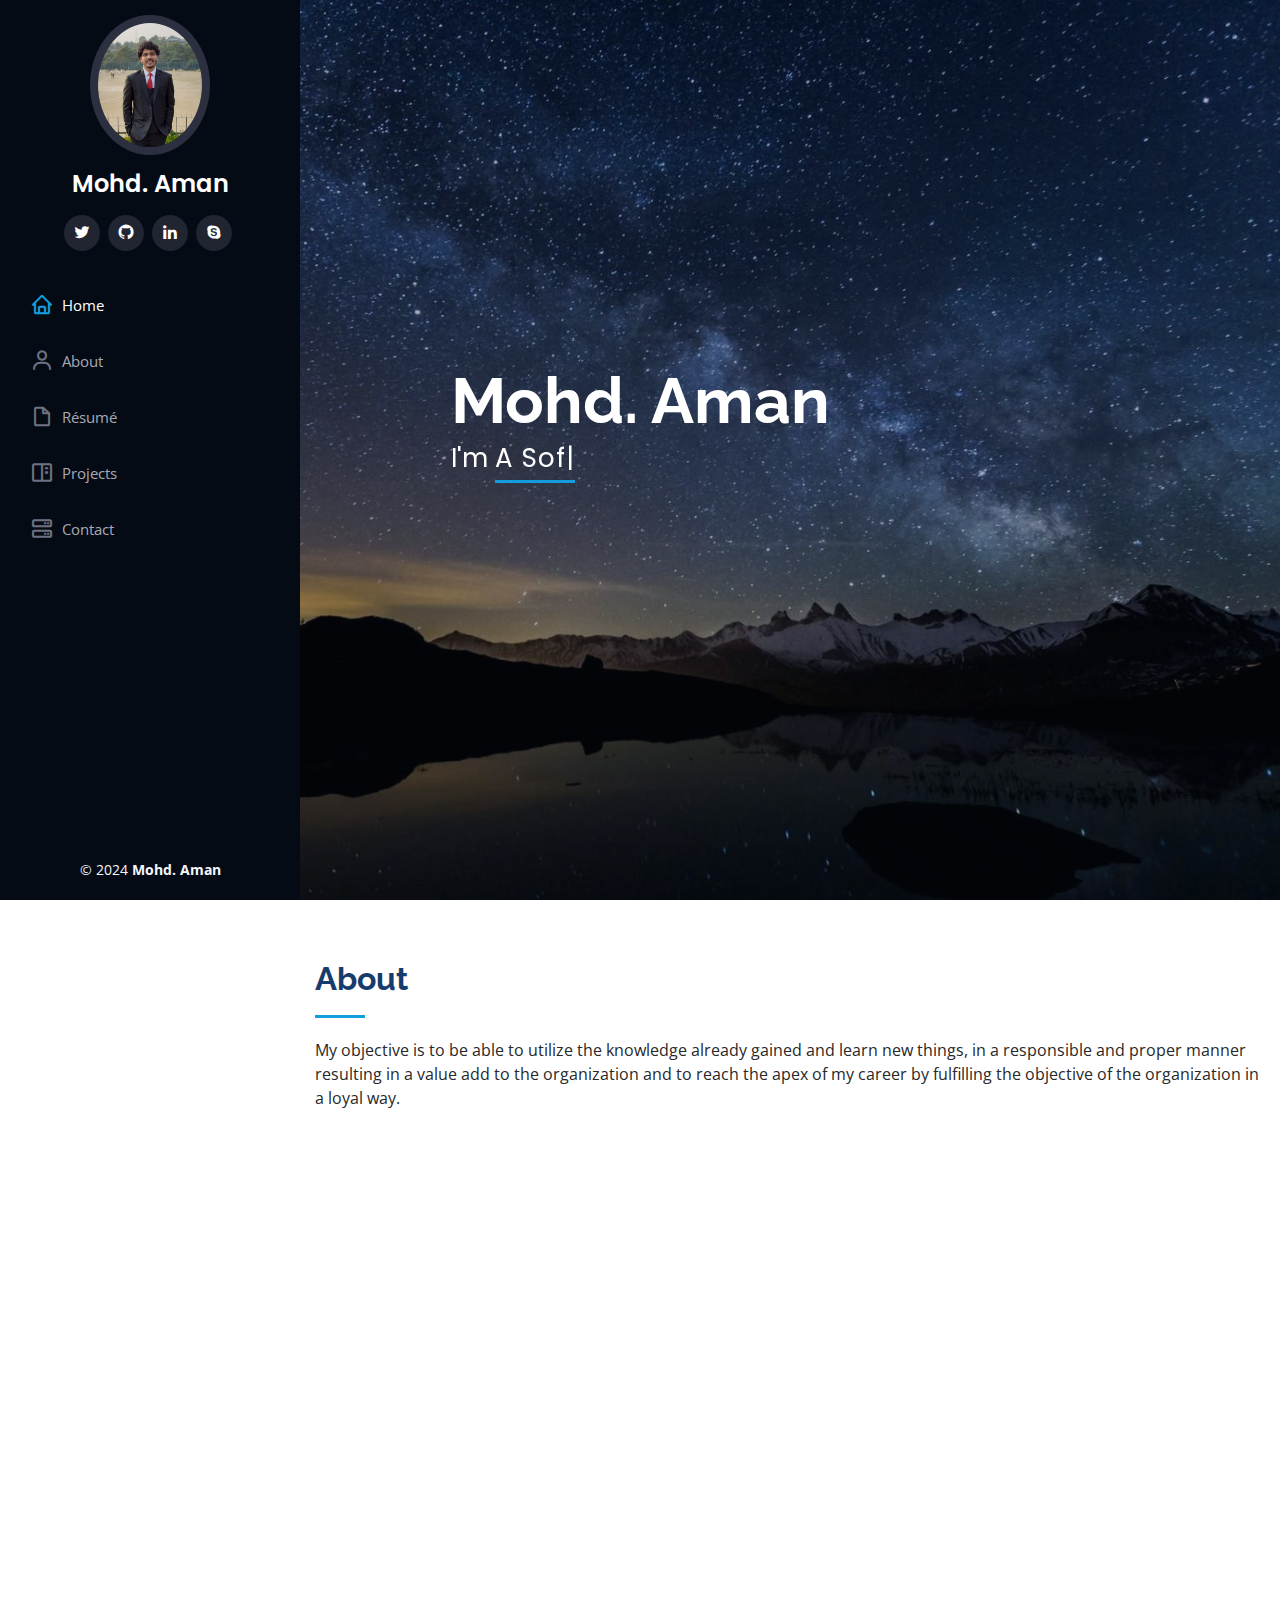
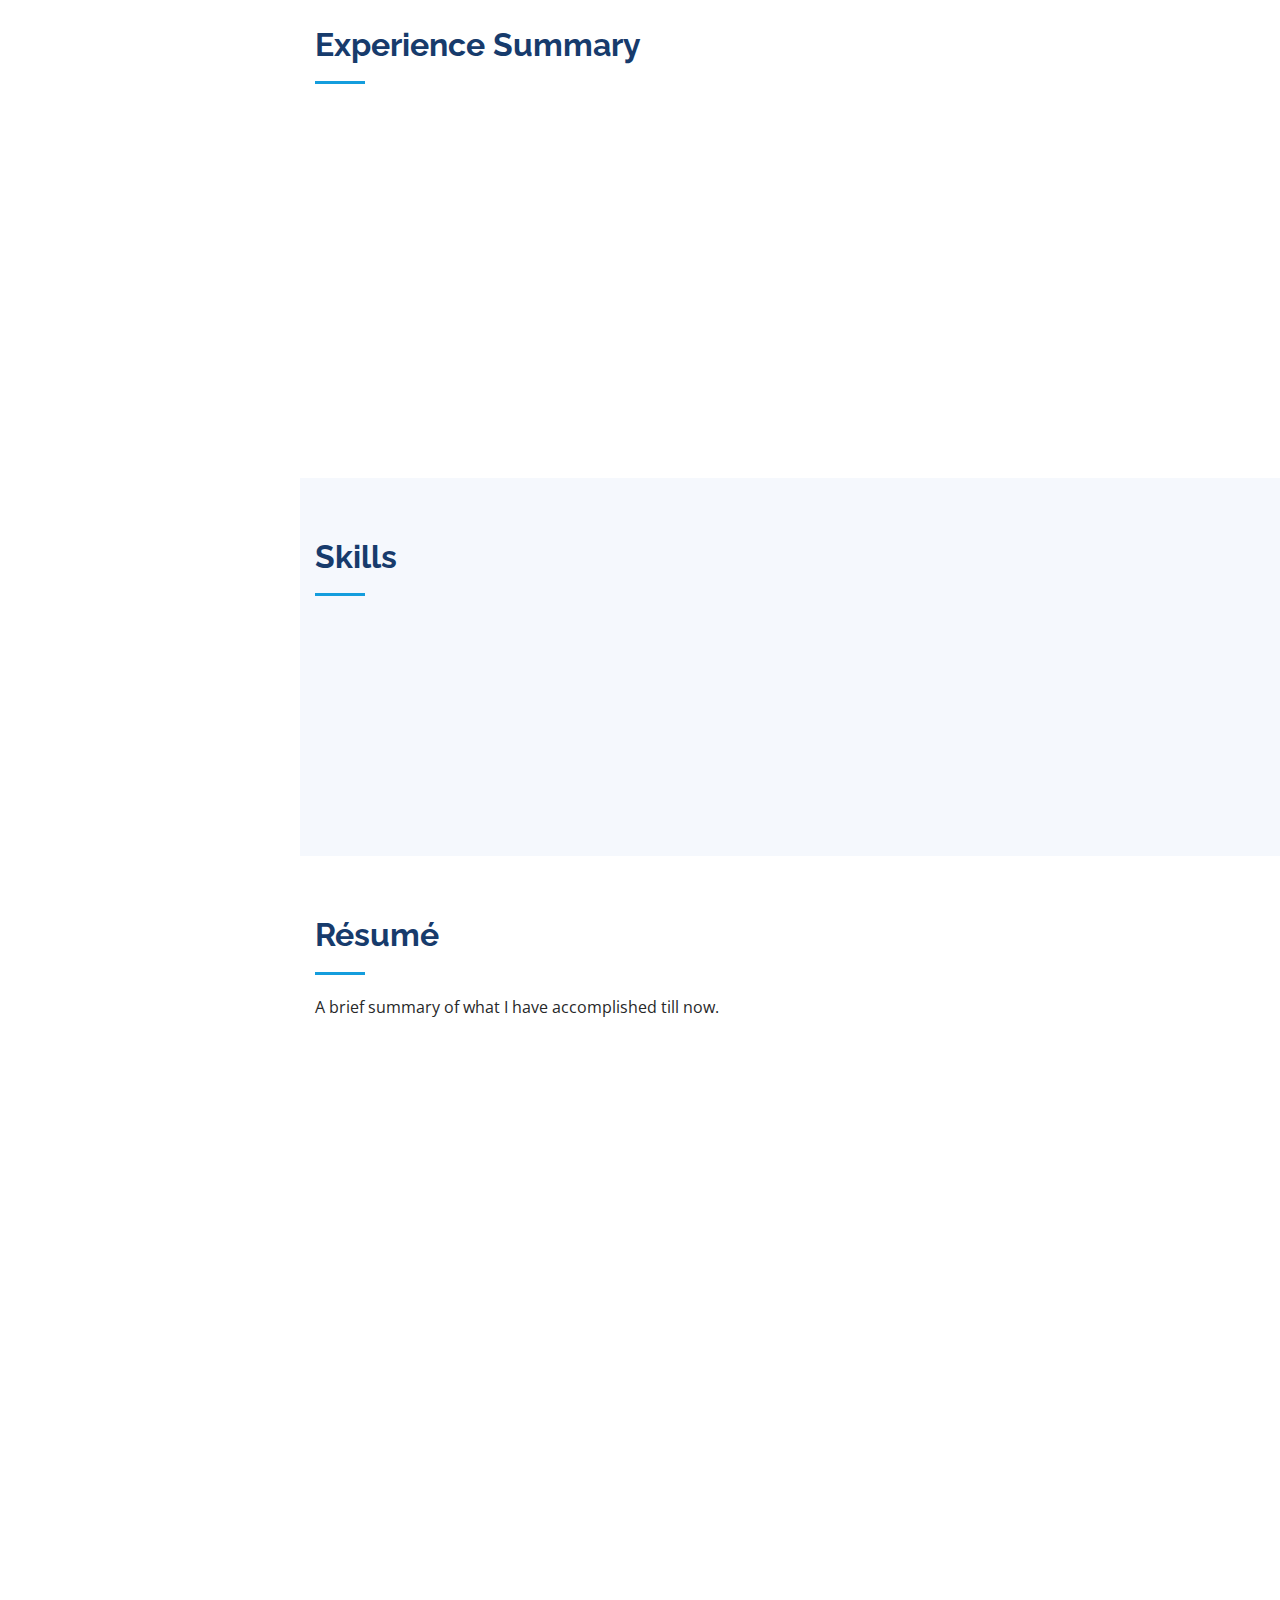
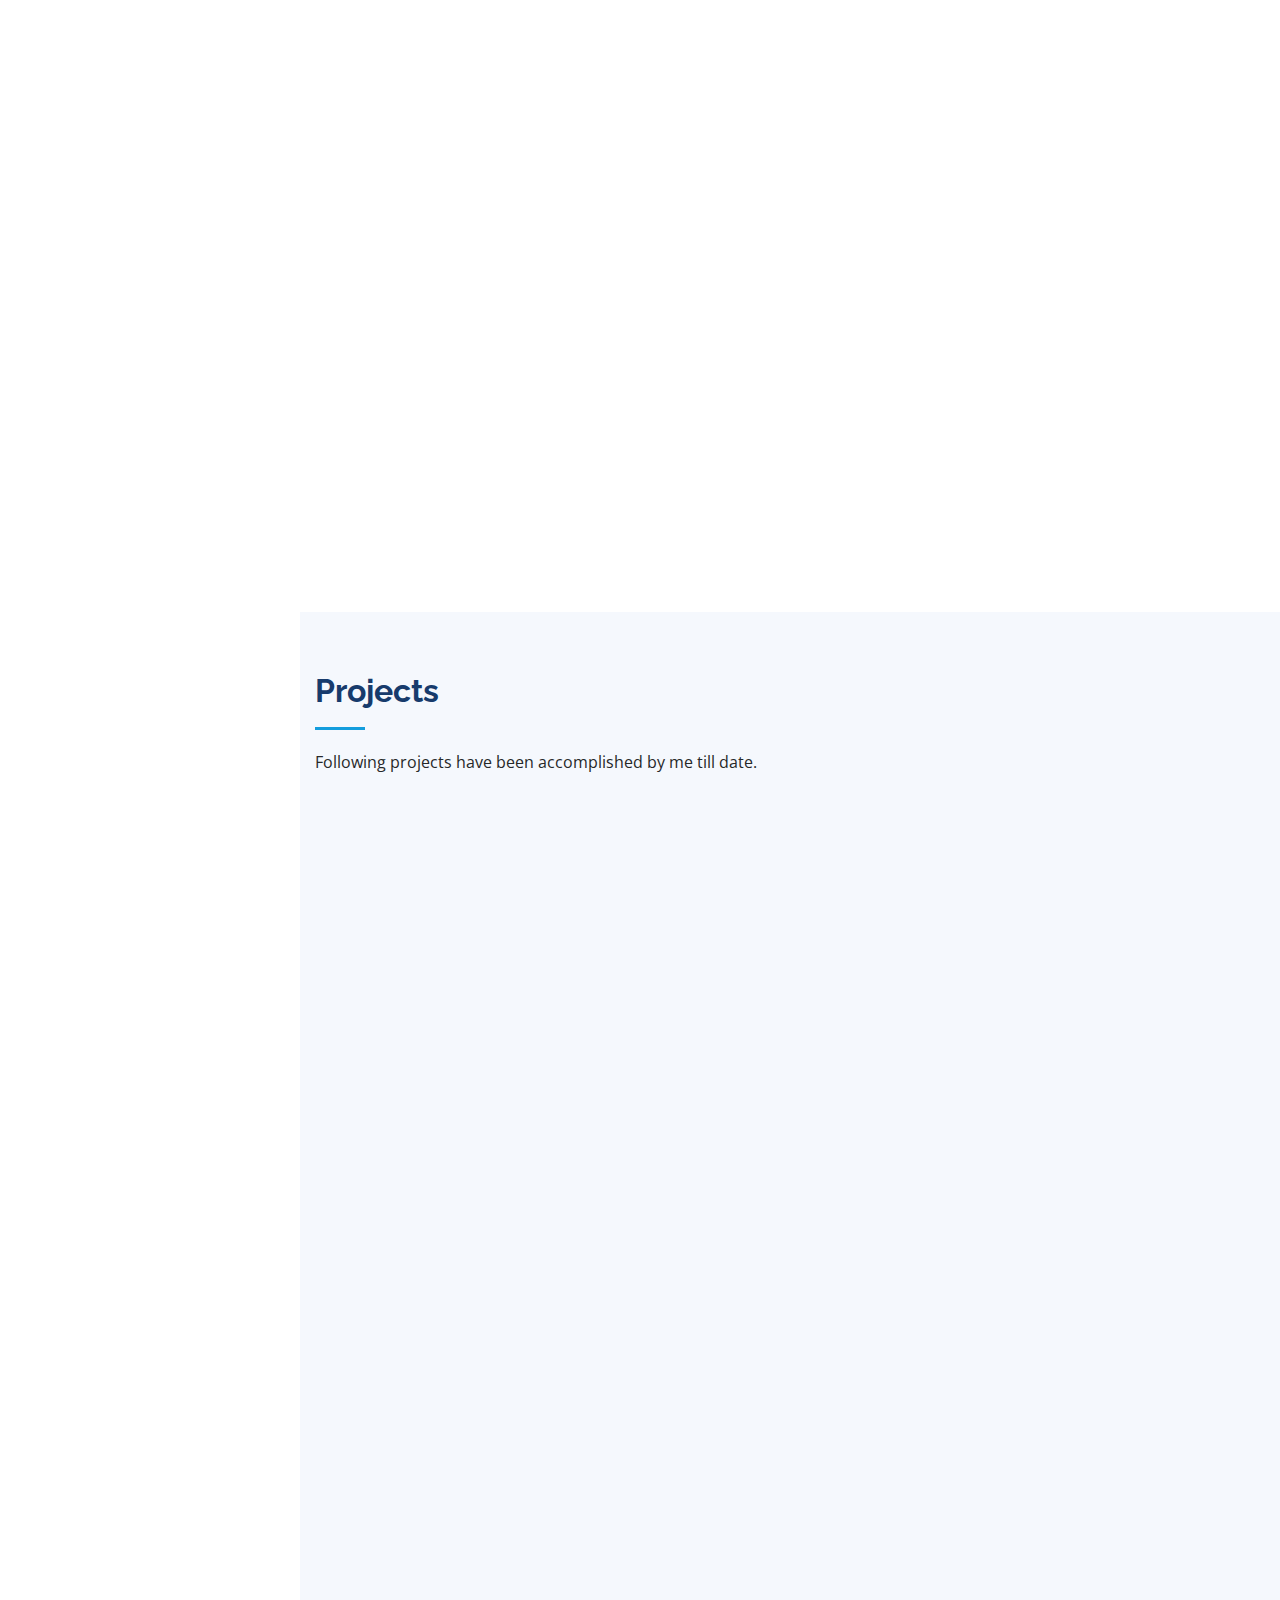
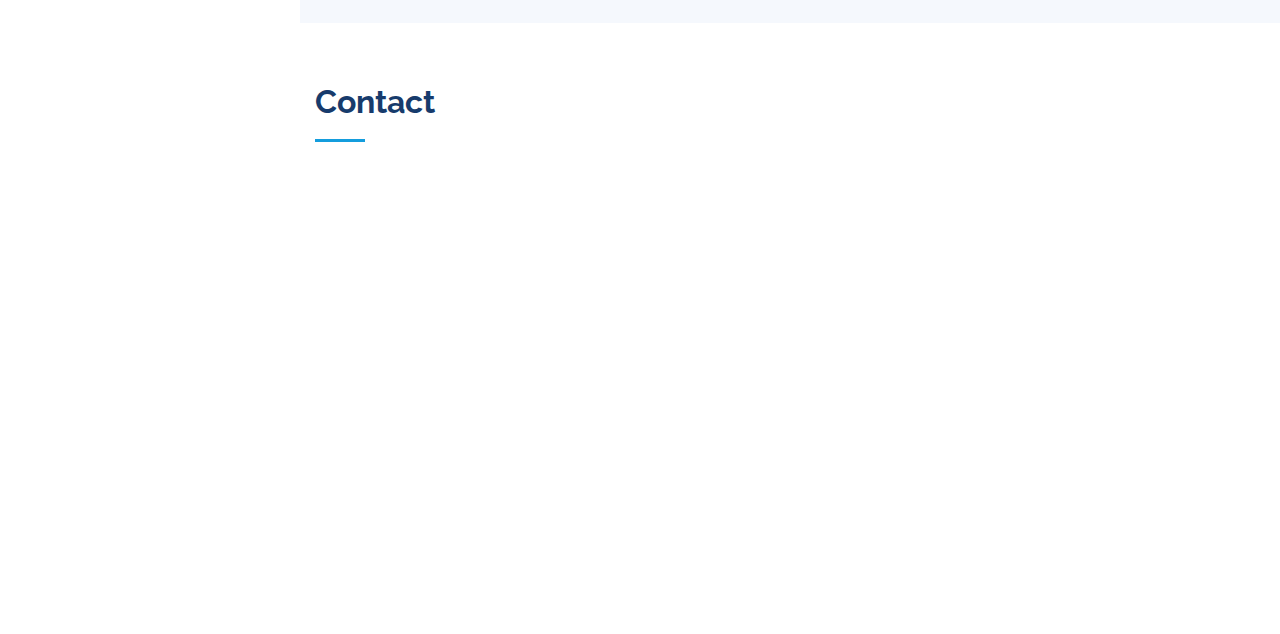
<file: index.html>
<!DOCTYPE html>
<html lang="en">
<head>
  <meta charset="utf-8">
  <meta content="width=device-width, initial-scale=1.0" name="viewport">
  <title>Mohd. Aman</title>
  <meta content="" name="descriptison">
  <meta content="" name="keywords">
  <link href="assets/img/favicon.jpg" rel="icon">
  <link href="assets/img/apple-touch-icon.png" rel="apple-touch-icon">
  <link href="https://fonts.googleapis.com/css?family=Open+Sans:300,300i,400,400i,600,600i,700,700i|Raleway:300,300i,400,400i,500,500i,600,600i,700,700i|Poppins:300,300i,400,400i,500,500i,600,600i,700,700i" rel="stylesheet">
  <link href="assets/vendor/bootstrap/css/bootstrap.min.css" rel="stylesheet">
  <link href="assets/vendor/icofont/icofont.min.css" rel="stylesheet">
  <link href="assets/vendor/boxicons/css/boxicons.min.css" rel="stylesheet">
  <link href="assets/vendor/venobox/venobox.css" rel="stylesheet">
  <link href="assets/vendor/owl.carousel/assets/owl.carousel.min.css" rel="stylesheet">
  <link href="assets/vendor/aos/aos.css" rel="stylesheet">
  <link href="assets/css/style.css" rel="stylesheet">
</head>
<body>
  <button type="button" class="mobile-nav-toggle d-xl-none"><i class="icofont-navigation-menu"></i></button>
  <header id="header">
    <div class="d-flex flex-column">
      <div class="profile">
        <img src="assets/img/profile-img.jpg" alt="" class="img-fluid rounded-circle">
        <h1 class="text-light"><a href="index.html">Mohd. Aman</a></h1>
        <div class="social-links mt-3 text-center">
          <a href="https://twitter.com/__aman_7" class="twitter"><i class="bx bxl-twitter"></i></a>
          <a href="https://github.com/mr-zero0" class="github"><i class="bx bxl-github"></i></a>
          <a href="https://www.linkedin.com/in/mrzero0/" class="linkedin"><i class="bx bxl-linkedin"></i></a>
          <a href="#" class="google-plus"><i class="bx bxl-skype"></i></a>
         </div>
      </div>
      <nav class="nav-menu">
        <ul>
          <li class="active"><a href="index.html"><i class="bx bx-home"></i> <span>Home</span></a></li>
          <li><a href="#about"><i class="bx bx-user"></i> <span>About</span></a></li>
          <li><a href="#resume"><i class="bx bx-file-blank"></i> <span>Résumé</span></a></li>
          <li><a href="#portfolio"><i class="bx bx-book-content"></i> Projects</a></li>
          <li><a href="#contact"><i class="bx bx-server"></i> Contact</a></li>
          </ul>
      </nav>
      <button type="button" class="mobile-nav-toggle d-xl-none"><i class="icofont-navigation-menu"></i></button>
    </div>
  </header>
  <section id="hero" class="d-flex flex-column justify-content-center align-items-center">
    <div class="hero-container" data-aos="fade-in">
      <h1>Mohd. Aman</h1>
      <p>I'm <span class="typed" data-typed-items="A Software Engineer, An Avid Learner"></span></p>
    </div>
  </section>
  <main id="main">
  <section id="about" class="about">
      <div class="container">
        <div class="section-title">
          <h2>About</h2>
          <p>My objective is to be able to utilize the knowledge already gained and learn new things, in a responsible and proper manner resulting in a value add to the organization and to reach the apex of my career by fulfilling the objective of the organization in a loyal way.</p>
        </div>
        <div class="row">
          <div class="col-lg-4" data-aos="fade-right">
            <img src="assets/img/profile-img.jpg" class="img-fluid" alt="">
          </div>
          <div class="col-lg-8 pt-4 pt-lg-0 content" data-aos="fade-left">
            <h3>A Software Engineer</h3>
            <p class="font-italic">
            Graduated in Electronics and communication Engineering from Indian Institute of Information Technology, Una (Campus at NIT Hamirpur)
            </p>
            <div class="row">
              <div class="col-lg-6">
                <ul>
                  <li><i class="icofont-rounded-right"></i> <strong>Birthday:</strong> 4 August 1998</li>
                  <li><i class="icofont-rounded-right"></i> <strong>Phone:</strong> +91 8755428254</li>
                  <li><i class="icofont-rounded-right"></i> <strong>City:</strong> Meerut, U.P.</li>
                </ul>
              </div>
              <div class="col-lg-6">
                <ul>
                  <li><i class="icofont-rounded-right"></i> <strong>Age:</strong> 25</li>
                  <li><i class="icofont-rounded-right"></i> <strong>Degree:</strong> B.Tech.</li>
                  <li><i class="icofont-rounded-right"></i> <strong>Email:</strong> amanczn@gmail.com</li>
                  </ul>
              </div>
            </div>
            <p>
              I am a dedicated, organized and methodical individual. I have good interpersonal skills and I am an excellent team worker and is keen and very willing to learn and develop new skills. I am reliable and dependable and often seek new responsibilities within a wide range of employment areas. I have an active and dynamic approach to work and getting things done. I am determined and decisive. I identify and develop opportunities.
          </div>
        </div>
      </div>
    </section>
    <section id="facts" class="facts">
      <div class="container">
        <div class="section-title">
          <h2>Experience Summary</h2>
                  </div>
        <div class="col-lg-3 col-md-6 d-md-flex align-items-md-stretch" data-aos="fade-up" data-aos-delay="200">
            <div class="count-box">
              <i class="icofont-live-support"></i>
              <span data-toggle="counter-up">2.5</span>
              <p><strong>Years</strong>Total experience.</p>
            </div>
          </div>
        
        <div class="row no-gutters">
          <div class="col-lg-3 col-md-6 d-md-flex align-items-md-stretch" data-aos="fade-up" data-aos-delay="200">
            <div class="count-box">
              <i class="icofont-document-folder"></i>
              <span data-toggle="counter-up">7</span>
              <p><strong>Projects</strong> completed</p>
            </div>
          </div>
          </div>
      </div>
    </section>
    <section id="skills" class="skills section-bg">
      <div class="container">
        <div class="section-title">
          <h2>Skills</h2>
          </div>
        <div class="row skills-content">
          <div class="col-lg-6" data-aos="fade-up">
            <div class="progress">
              <span class="skill">Software Development<i class="val">65%</i></span>
              <div class="progress-bar-wrap">
                <div class="progress-bar" role="progressbar" aria-valuenow="65" aria-valuemin="0" aria-valuemax="100"></div>
              </div>
            </div>
          </div>
            <div class="col-lg-6" data-aos="fade-up">
            <div class="progress">
              <span class="skill">Programming<i class="val">65%</i></span>
              <div class="progress-bar-wrap">
                <div class="progress-bar" role="progressbar" aria-valuenow="65" aria-valuemin="0" aria-valuemax="100"></div>
              </div>
            </div>
          </div>
          <div class="col-lg-6" data-aos="fade-up" data-aos-delay="100">
            <div class="progress">
              <span class="skill">C#<i class="val">75%</i></span>
              <div class="progress-bar-wrap">
                <div class="progress-bar" role="progressbar" aria-valuenow="75" aria-valuemin="0" aria-valuemax="100"></div>
              </div>
            </div>
            <div class="progress">
              <span class="skill">Python<i class="val">55%</i></span>
              <div class="progress-bar-wrap">
                <div class="progress-bar" role="progressbar" aria-valuenow="55" aria-valuemin="0" aria-valuemax="100"></div>
              </div>
            </div>
          </div>
        </div>
      </div>
    </section>
    <section id="resume" class="resume">
      <div class="container">
        <div class="section-title">
          <h2>Résumé</h2>
          <p> A brief summary of what I have accomplished till now.</p>
        </div>
        <div class="row">
          <div class="col-lg-6" data-aos="fade-up">
            <h3 class="resume-title">Education</h3>
            <div class="resume-item">
              <h4>Bachelor of Technology</h4>
              <h5>2016 - 2020</h5>
              <p><em>Electronics and Communication Engineering</em></p>
              <p><em>Indian Institute of Information Technology, Una, H.P</em></p>
              <p><em>Campus at NIT Hamirpur, H.P</em></p>
              <p>CGPA - 7.71</p>
            </div>
            <div class="resume-item">
              <h4>All India Senior School Certificate Examination</h4>
              <h5>2015</h5>
              <p><em>Meerut Public School, Meerut, U.P.</em></p>
              <p>Percentage - 96.2</p>
            </div>
            <div class="resume-item">
              <h4>All India Secondary School Examination</h4>
              <h5>2013</h5>
              <p><em>Meerut Public School, Meerut, U.P.</em></p>
              <p>CGPA - 10.0</p>
            </div>
          </div>
          <div class="col-lg-6" data-aos="fade-up" data-aos-delay="100">
            <h3 class="resume-title">Professional Experience</h3>
            <div class="resume-item">
                <h4>Software Engineer</h4>
              <h5>Jan 2022 - Present</h5>
              <p><em>HCLTech, Noida, U.P.(Hybrid) </em></p>
              <ul>

                <li>Leading the development of a tool focused on the network aspects of LTE/5G protocol stack </li>
                <li>Specializing in wireless communication within the telecom domain </li>
                <li>Enhancing network performance and reliability through innovative solutions

.</li>
</div>
               <div class="resume-item"> 
              <h4>Patent Analysis Trainee</h4>
              <h5>August 2020- December 2020</h5>
              <p><em>TT Consultants, Mohali, Chandigarh (Remote)</em></p>
              <ul>

                <li>Worked with Patent Analysis Team</li>
                <li>Learned various ethics and database functionalities of databases.</li>
                <li>Learned various ethics and functionalities of databases.</li>
                <li>Worked on patent projects associated with various laws and performed various checks.

.</li>
               </ul>
                   </div>
            <div class="resume-item">
              <h4>Project Intern</h4>
              <h5>May 2019 - July 2019</h5>
              <p><em>Signify Innovations India Ltd. (Erstwhile Philips Ligntning) </em></p>
              <ul>
                <li>Worked with solar R & D team on a couple of projects.</li>
                <li>Fully tested the solar indoor system and solar sunstay projects.</li>
                <li>Worked on Philips’ AIO Hybrid Sun Stay project in which programmed the microcontroller to regulate the solar panel and AC power source efficiently to deliver constant 3 A of current. Also
calculated SoC, battery capacity, battery Ah using Docklight and IAR embedded workbench.</li>
               </ul>
            </div>
              </div>     
          </div>
        </div>
      </div>
    </section>
    <section id="portfolio" class="portfolio section-bg">
      <div class="container">
        <div class="section-title">
          <h2>Projects</h2>
          <p>Following projects have been accomplished by me till date.</p>
        </div>
        <div class="row" data-aos="fade-up">
          <div class="col-lg-12 d-flex justify-content-center">
            <ul id="portfolio-flters">
              <li data-filter="*" class="filter-active">All</li>
              <li data-filter=".filter-app">Web Projects</li>
              <li data-filter=".filter-card">Electronics</li>
              <li data-filter=".filter-web">Hardware</li>
            </ul>
          </div>
        </div>
        <div class="row portfolio-container" data-aos="fade-up" data-aos-delay="100">
          <div class="col-lg-4 col-md-6 portfolio-item filter-app">
            <div class="portfolio-wrap">
              <img src="assets/img/portfolio/portfolio-1.jpg" class="img-fluid" alt="">
              <div class="portfolio-links">
                <a href="project1.html" title="More Details"><i class="bx bx-link"></i></a>
              </div>
            </div>
          </div>
          <div class="col-lg-4 col-md-6 portfolio-item filter-app">
            <div class="portfolio-wrap">
              <img src="assets/img/portfolio/portfolio-2.jpg" width="300px" class="img-fluid" alt="">
              <div class="portfolio-links">
                <a href="project2.html" title="More Details"><i class="bx bx-link"></i></a>
              </div>
            </div>
          </div>
          <div class="col-lg-4 col-md-6 portfolio-item filter-card">
            <div class="portfolio-wrap">
              <img src="assets/img/portfolio/portfolio-3.jpg" class="img-fluid" alt="">
              <div class="portfolio-links">
                <a href="project3.html" title="More Details"><i class="bx bx-link"></i></a>
              </div>
            </div>
          </div>
          <div class="col-lg-4 col-md-6 portfolio-item filter-web">
            <div class="portfolio-wrap">
              <img src="assets/img/portfolio/portfolio-4.jpg" class="img-fluid" alt="">
              <div class="portfolio-links">
                <a href="project4.html" title="More Details"><i class="bx bx-link"></i></a>
              </div>
            </div>
          </div>
          <div class="col-lg-4 col-md-6 portfolio-item filter-web">
            <div class="portfolio-wrap">
              <img src="assets/img/portfolio/portfolio-5.jpg" class="img-fluid" alt="">
              <div class="portfolio-links">
                <a href="project5.html" title="More Details"><i class="bx bx-link"></i></a>
              </div>
            </div>
          </div>
          <div class="col-lg-4 col-md-6 portfolio-item filter-web">
            <div class="portfolio-wrap">
              <img src="assets/img/portfolio/portfolio-6.jpg" class="img-fluid" alt="">
              <div class="portfolio-links">
                <a href="project6.html" title="More Details"><i class="bx bx-link"></i></a>
              </div>
            </div>
          </div>
          <div class="col-lg-4 col-md-6 portfolio-item filter-web">
            <div class="portfolio-wrap">
              <img src="assets/img/portfolio/portfolio-7.jpg" class="img-fluid" alt="">
              <div class="portfolio-links">
                <a href="project7.html" title="More Details"><i class="bx bx-link"></i></a>
              </div>
            </div>
          </div>
        </div>
      </div>
    </section>
    <section id="contact" class="contact">
      <div class="container">
        <div class="section-title">
          <h2>Contact</h2>
        </div>
        <div class="row" data-aos="fade-in">
          <div class="d-flex flex-column">
            <div class="info">
              <div class="address">
                <i class="icofont-google-map"></i>
                <h4>Location:</h4>
                <p>33/36, Natesh Puram, Kanker Khera, Meerut, U.P, 250001</p>
              </div>
              <div class="email">
                <i class="icofont-envelope"></i>
                <h4>Email:</h4>
                <p>amanczn@gmail.com</p>
              </div>
              <div class="phone">
                <i class="icofont-phone"></i>
                <h4>Call:</h4>
                <p>+91 8755428254</p>
              </div>
              </div>
          </div>
        </div>
      </div>
    </section>
  </main>
  <footer id="footer">
    <div class="container">
      <div class="copyright">
        &copy; 2024 <strong><span>Mohd. Aman</span></strong>
      </div>
      <div class="credits">
      </div>
    </div>
  </footer>
  <a href="#" class="back-to-top"><i class="icofont-simple-up"></i></a>
  <script src="assets/vendor/jquery/jquery.min.js"></script>
  <script src="assets/vendor/bootstrap/js/bootstrap.bundle.min.js"></script>
  <script src="assets/vendor/jquery.easing/jquery.easing.min.js"></script>
  <script src="assets/vendor/php-email-form/validate.js"></script>
  <script src="assets/vendor/waypoints/jquery.waypoints.min.js"></script>
  <script src="assets/vendor/counterup/counterup.min.js"></script>
  <script src="assets/vendor/isotope-layout/isotope.pkgd.min.js"></script>
  <script src="assets/vendor/venobox/venobox.min.js"></script>
  <script src="assets/vendor/owl.carousel/owl.carousel.min.js"></script>
  <script src="assets/vendor/typed.js/typed.min.js"></script>
  <script src="assets/vendor/aos/aos.js"></script>
  <script src="assets/js/main.js"></script>
</body>
</html>
</file>
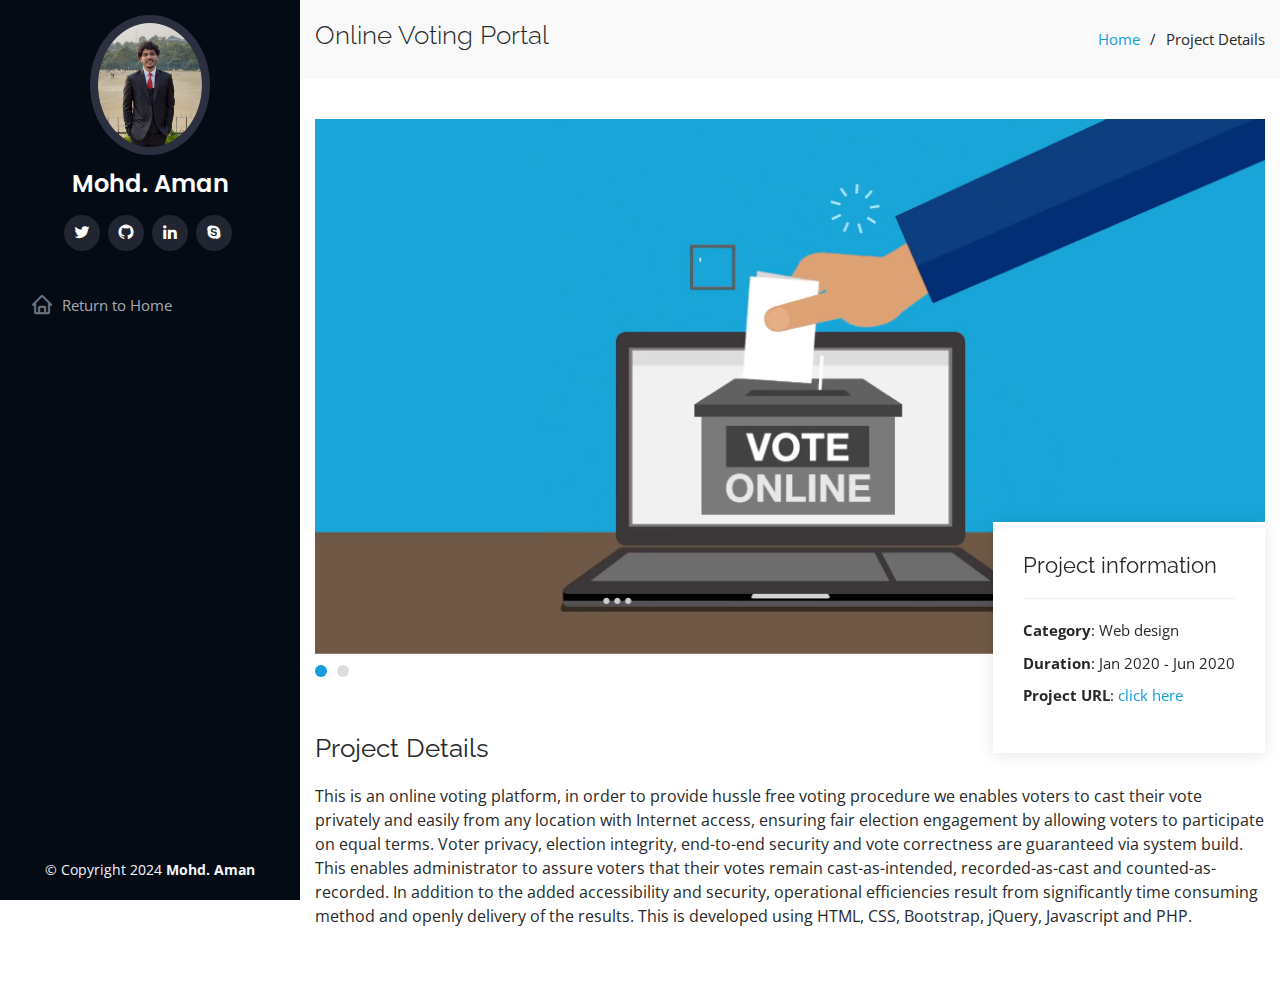
<file: portfolio-details.html>
<!DOCTYPE html>
<html lang="en">

<head>
  <meta charset="utf-8">
  <meta content="width=device-width, initial-scale=1.0" name="viewport">

  <title>Mohd. Aman</title>
  <meta content="" name="descriptison">
  <meta content="" name="keywords">
  <link href="assets/img/favicon.jpg" rel="icon">
  <link href="assets/img/apple-touch-icon.png" rel="apple-touch-icon">
  <link href="https://fonts.googleapis.com/css?family=Open+Sans:300,300i,400,400i,600,600i,700,700i|Raleway:300,300i,400,400i,500,500i,600,600i,700,700i|Poppins:300,300i,400,400i,500,500i,600,600i,700,700i" rel="stylesheet">
  <link href="assets/vendor/bootstrap/css/bootstrap.min.css" rel="stylesheet">
  <link href="assets/vendor/icofont/icofont.min.css" rel="stylesheet">
  <link href="assets/vendor/boxicons/css/boxicons.min.css" rel="stylesheet">
  <link href="assets/vendor/venobox/venobox.css" rel="stylesheet">
  <link href="assets/vendor/owl.carousel/assets/owl.carousel.min.css" rel="stylesheet">
  <link href="assets/vendor/aos/aos.css" rel="stylesheet">
  <link href="assets/css/style.css" rel="stylesheet">

</head>

<body>
  <button type="button" class="mobile-nav-toggle d-xl-none"><i class="icofont-navigation-menu"></i></button>
  <header id="header">
    <div class="d-flex flex-column">

      <div class="profile">
        <img src="assets/img/profile-img.jpg" alt="" class="img-fluid rounded-circle">
        <h1 class="text-light"><a href="index.html">Mohd. Aman</a></h1>
        <div class="social-links mt-3 text-center">
          <a href="https://twitter.com/__aman_7" class="twitter"><i class="bx bxl-twitter"></i></a>
          <a href="https://github.com/mr-zero0" class="github"><i class="bx bxl-github"></i></a>
          <a href="https://www.linkedin.com/in/mrzero0/" class="linkedin"><i class="bx bxl-linkedin"></i></a>
          <a href="#" class="google-plus"><i class="bx bxl-skype"></i></a>
         </div>
      </div>

      <nav class="nav-menu">
        <ul>
          <li><a href="index.html"><i class="bx bx-home"></i> <span>Return to Home</span></a></li>
        </ul>
      </nav><!-- .nav-menu -->
      <button type="button" class="mobile-nav-toggle d-xl-none"><i class="icofont-navigation-menu"></i></button>

    </div>
  </header><!-- End Header -->

  <main id="main">

    <!-- ======= Breadcrumbs ======= -->
    <section id="breadcrumbs" class="breadcrumbs">
      <div class="container">

        <div class="d-flex justify-content-between align-items-center">
          <h2>Online Voting Portal</h2>
          <ol>
            <li><a href="index.html">Home</a></li>
            <li>Project Details</li>
          </ol>
        </div>

      </div>
    </section><!-- End Breadcrumbs -->

     <section id="portfolio-details" class="portfolio-details">
      <div class="container">

        <div class="portfolio-details-container">

          <div class="owl-carousel portfolio-details-carousel">
            <img src="assets/img/portfolio-details-1.jpg" class="img-fluid" alt="">
            <img src="assets/img/portfolio-details-2.jpg" class="img-fluid" alt="">
          </div>

          <div class="portfolio-info">
            <h3>Project information</h3>
            <ul>
              <li><strong>Category</strong>: Web design</li>
              <li><strong>Duration</strong>: Jan 2020 - Jun 2020</li>
              <li><strong>Project URL</strong>: <a href="http://iiitu-ovp.000webhostapp.com/homepage.php/">click here</a></li>
            </ul>
          </div>

        </div>

        <div class="portfolio-description">
          <h2>Project Details</h2>
          <p>
            This is an online voting platform, in order to provide hussle free voting procedure we enables voters to cast their vote privately and easily from any location with Internet access, ensuring fair election engagement by allowing voters to participate on equal terms. Voter privacy, election integrity, end-to-end security and vote correctness are guaranteed via system build. This enables administrator to assure voters that their votes remain cast-as-intended, recorded-as-cast and counted-as-recorded. In addition to the added accessibility and security, operational efficiencies result from significantly time consuming method and openly delivery of the results. This is developed using HTML, CSS, Bootstrap, jQuery, Javascript and PHP.
          </p>
        </div>

      </div>
    </section><!-- End Portfolio Details Section -->

  </main><!-- End #main -->

  <!-- ======= Footer ======= -->
  <footer id="footer">
    <div class="container">
      <div class="copyright">
        &copy; Copyright 2024 <strong><span>Mohd. Aman</span></strong>
      </div>
      <div class="credits">
       
       
      </div>
    </div>
  </footer>
  <!-- End  Footer -->

  <a href="#" class="back-to-top"><i class="icofont-simple-up"></i></a>

  <!-- Vendor JS Files -->
  <script src="assets/vendor/jquery/jquery.min.js"></script>
  <script src="assets/vendor/bootstrap/js/bootstrap.bundle.min.js"></script>
  <script src="assets/vendor/jquery.easing/jquery.easing.min.js"></script>
  <script src="assets/vendor/php-email-form/validate.js"></script>
  <script src="assets/vendor/waypoints/jquery.waypoints.min.js"></script>
  <script src="assets/vendor/counterup/counterup.min.js"></script>
  <script src="assets/vendor/isotope-layout/isotope.pkgd.min.js"></script>
  <script src="assets/vendor/venobox/venobox.min.js"></script>
  <script src="assets/vendor/owl.carousel/owl.carousel.min.js"></script>
  <script src="assets/vendor/typed.js/typed.min.js"></script>
  <script src="assets/vendor/aos/aos.js"></script>

  <!-- Template Main JS File -->
  <script src="assets/js/main.js"></script>

</body>

</html>
</file>
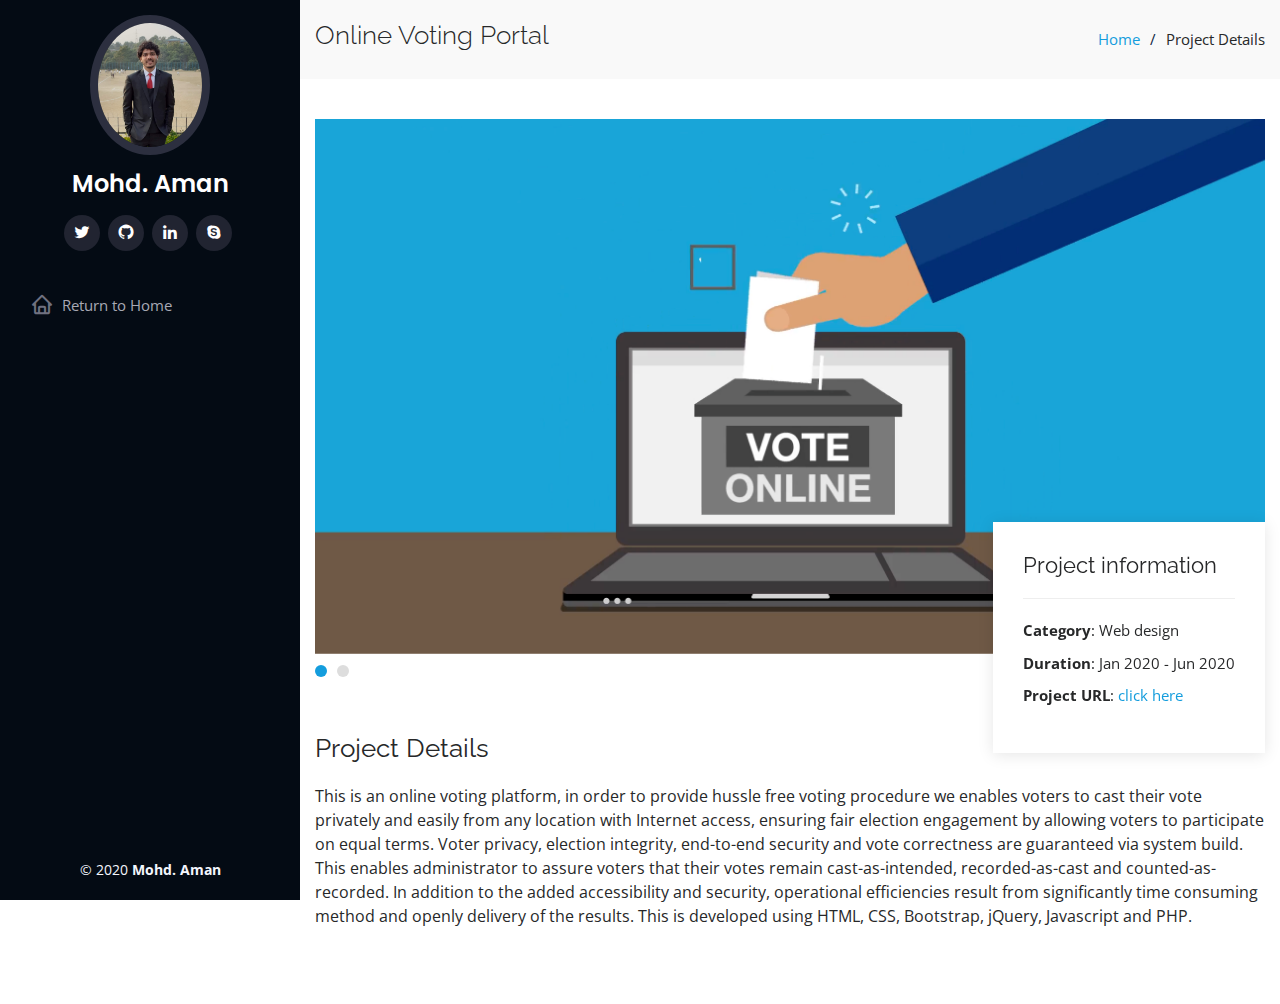
<file: project1.html>
<!DOCTYPE html>
<html lang="en">

<head>
  <meta charset="utf-8">
  <meta content="width=device-width, initial-scale=1.0" name="viewport">

  <title>Mohd. Aman</title>
  <meta content="" name="descriptison">
  <meta content="" name="keywords">
  <link href="assets/img/favicon.jpg" rel="icon">
  <link href="assets/img/apple-touch-icon.png" rel="apple-touch-icon">
  <link href="https://fonts.googleapis.com/css?family=Open+Sans:300,300i,400,400i,600,600i,700,700i|Raleway:300,300i,400,400i,500,500i,600,600i,700,700i|Poppins:300,300i,400,400i,500,500i,600,600i,700,700i" rel="stylesheet">
  <link href="assets/vendor/bootstrap/css/bootstrap.min.css" rel="stylesheet">
  <link href="assets/vendor/icofont/icofont.min.css" rel="stylesheet">
  <link href="assets/vendor/boxicons/css/boxicons.min.css" rel="stylesheet">
  <link href="assets/vendor/venobox/venobox.css" rel="stylesheet">
  <link href="assets/vendor/owl.carousel/assets/owl.carousel.min.css" rel="stylesheet">
  <link href="assets/vendor/aos/aos.css" rel="stylesheet">
  <link href="assets/css/style.css" rel="stylesheet">

</head>

<body>
  <button type="button" class="mobile-nav-toggle d-xl-none"><i class="icofont-navigation-menu"></i></button>
  <header id="header">
    <div class="d-flex flex-column">

      <div class="profile">
        <img src="assets/img/profile-img.jpg" alt="" class="img-fluid rounded-circle">
        <h1 class="text-light"><a href="index.html">Mohd. Aman</a></h1>
        <div class="social-links mt-3 text-center">
          <a href="https://twitter.com/__aman_7" class="twitter"><i class="bx bxl-twitter"></i></a>
          <a href="https://github.com/mr-zero0" class="github"><i class="bx bxl-github"></i></a>
          <a href="https://www.linkedin.com/in/mrzero0/" class="linkedin"><i class="bx bxl-linkedin"></i></a>
          <a href="#" class="google-plus"><i class="bx bxl-skype"></i></a>
         </div>
      </div>

      <nav class="nav-menu">
        <ul>
          <li><a href="index.html"><i class="bx bx-home"></i> <span>Return to Home</span></a></li>
        </ul>
      </nav><!-- .nav-menu -->
      <button type="button" class="mobile-nav-toggle d-xl-none"><i class="icofont-navigation-menu"></i></button>

    </div>
  </header><!-- End Header -->

  <main id="main">

    <!-- ======= Breadcrumbs ======= -->
    <section id="breadcrumbs" class="breadcrumbs">
      <div class="container">

        <div class="d-flex justify-content-between align-items-center">
          <h2>Online Voting Portal</h2>
          <ol>
            <li><a href="index.html">Home</a></li>
            <li>Project Details</li>
          </ol>
        </div>

      </div>
    </section><!-- End Breadcrumbs -->

     <section id="portfolio-details" class="portfolio-details">
      <div class="container">

        <div class="portfolio-details-container">

          <div class="owl-carousel portfolio-details-carousel">
            <img src="assets/img/portfolio-details-1.jpg" class="img-fluid" alt="">
            <img src="assets/img/portfolio-details-2.jpg" class="img-fluid" alt="">
          </div>

          <div class="portfolio-info">
            <h3>Project information</h3>
            <ul>
              <li><strong>Category</strong>: Web design</li>
              <li><strong>Duration</strong>: Jan 2020 - Jun 2020</li>
              <li><strong>Project URL</strong>: <a href="http://iiitu-ovp.000webhostapp.com/homepage.php/">click here</a></li>
            </ul>
          </div>

        </div>

        <div class="portfolio-description">
          <h2>Project Details</h2>
          <p>
            This is an online voting platform, in order to provide hussle free voting procedure we enables voters to cast their vote privately and easily from any location with Internet access, ensuring fair election engagement by allowing voters to participate on equal terms. Voter privacy, election integrity, end-to-end security and vote correctness are guaranteed via system build. This enables administrator to assure voters that their votes remain cast-as-intended, recorded-as-cast and counted-as-recorded. In addition to the added accessibility and security, operational efficiencies result from significantly time consuming method and openly delivery of the results. This is developed using HTML, CSS, Bootstrap, jQuery, Javascript and PHP.
          </p>
        </div>

      </div>
    </section><!-- End Portfolio Details Section -->

  </main><!-- End #main -->

  <!-- ======= Footer ======= -->
  <footer id="footer">
    <div class="container">
      <div class="copyright">
        &copy; 2020 <strong><span>Mohd. Aman</span></strong>
      </div>
      <div class="credits">
       
       
      </div>
    </div>
  </footer>
  <!-- End  Footer -->

  <a href="#" class="back-to-top"><i class="icofont-simple-up"></i></a>

  <!-- Vendor JS Files -->
  <script src="assets/vendor/jquery/jquery.min.js"></script>
  <script src="assets/vendor/bootstrap/js/bootstrap.bundle.min.js"></script>
  <script src="assets/vendor/jquery.easing/jquery.easing.min.js"></script>
  <script src="assets/vendor/php-email-form/validate.js"></script>
  <script src="assets/vendor/waypoints/jquery.waypoints.min.js"></script>
  <script src="assets/vendor/counterup/counterup.min.js"></script>
  <script src="assets/vendor/isotope-layout/isotope.pkgd.min.js"></script>
  <script src="assets/vendor/venobox/venobox.min.js"></script>
  <script src="assets/vendor/owl.carousel/owl.carousel.min.js"></script>
  <script src="assets/vendor/typed.js/typed.min.js"></script>
  <script src="assets/vendor/aos/aos.js"></script>

  <!-- Template Main JS File -->
  <script src="assets/js/main.js"></script>

</body>

</html>
</file>
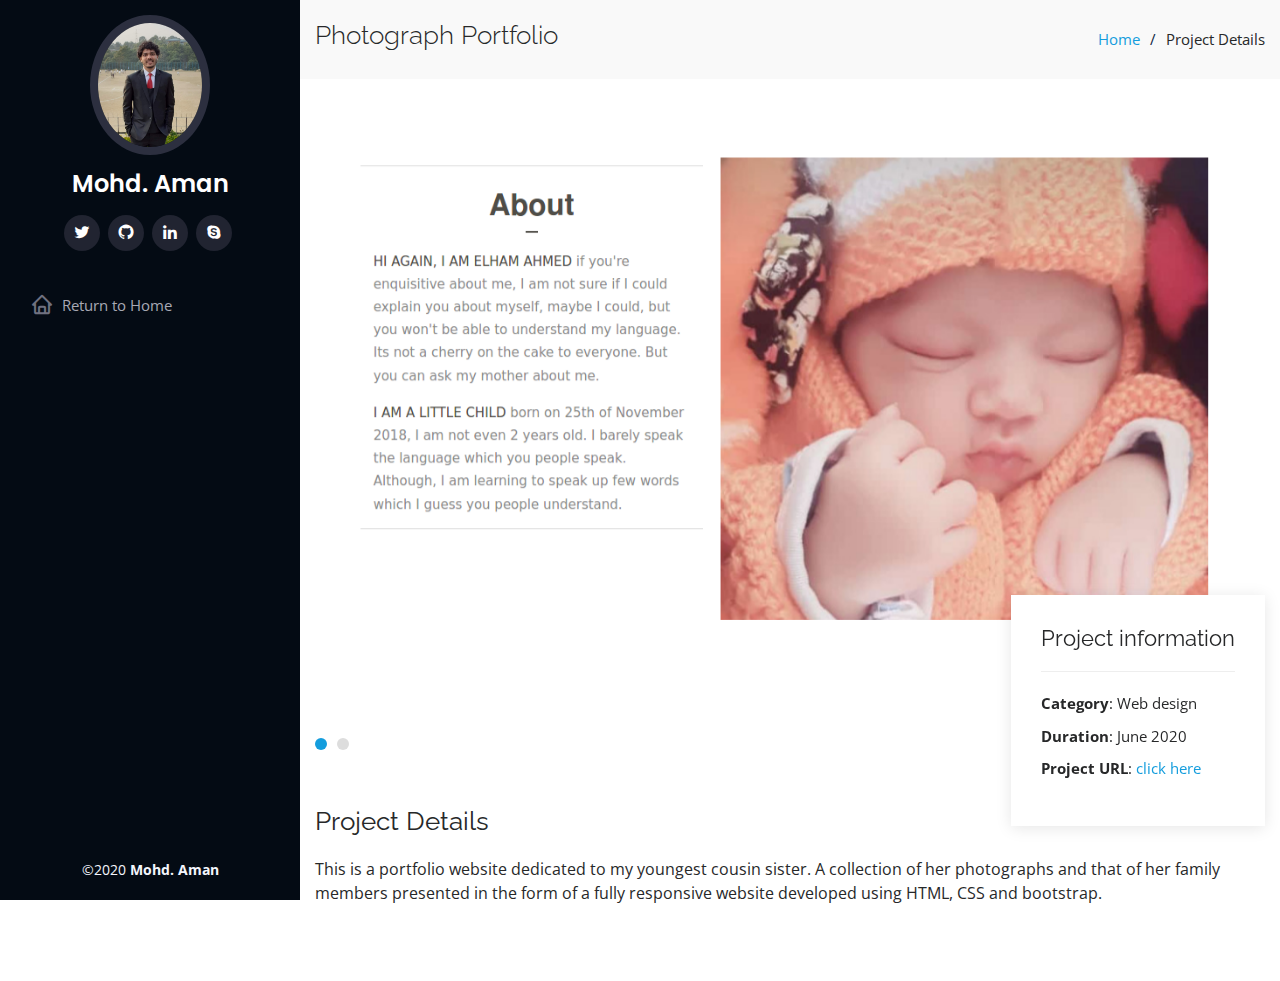
<file: project2.html>
<!DOCTYPE html>
<html lang="en">

<head>
  <meta charset="utf-8">
  <meta content="width=device-width, initial-scale=1.0" name="viewport">

  <title>Mohd. Aman</title>
  <meta content="" name="descriptison">
  <meta content="" name="keywords">
  <link href="assets/img/favicon.jpg" rel="icon">
  <link href="assets/img/apple-touch-icon.png" rel="apple-touch-icon">
  <link href="https://fonts.googleapis.com/css?family=Open+Sans:300,300i,400,400i,600,600i,700,700i|Raleway:300,300i,400,400i,500,500i,600,600i,700,700i|Poppins:300,300i,400,400i,500,500i,600,600i,700,700i" rel="stylesheet">
  <link href="assets/vendor/bootstrap/css/bootstrap.min.css" rel="stylesheet">
  <link href="assets/vendor/icofont/icofont.min.css" rel="stylesheet">
  <link href="assets/vendor/boxicons/css/boxicons.min.css" rel="stylesheet">
  <link href="assets/vendor/venobox/venobox.css" rel="stylesheet">
  <link href="assets/vendor/owl.carousel/assets/owl.carousel.min.css" rel="stylesheet">
  <link href="assets/vendor/aos/aos.css" rel="stylesheet">
  <link href="assets/css/style.css" rel="stylesheet">

</head>

<body>
  <button type="button" class="mobile-nav-toggle d-xl-none"><i class="icofont-navigation-menu"></i></button>
  <header id="header">
    <div class="d-flex flex-column">

      <div class="profile">
        <img src="assets/img/profile-img.jpg" alt="" class="img-fluid rounded-circle">
        <h1 class="text-light"><a href="index.html">Mohd. Aman</a></h1>
        <div class="social-links mt-3 text-center">
          <a href="https://twitter.com/__aman_7" class="twitter"><i class="bx bxl-twitter"></i></a>
          <a href="https://github.com/mr-zero0" class="github"><i class="bx bxl-github"></i></a>
          <a href="https://www.linkedin.com/in/mrzero0/" class="linkedin"><i class="bx bxl-linkedin"></i></a>
          <a href="#" class="google-plus"><i class="bx bxl-skype"></i></a>
         </div>
      </div>

      <nav class="nav-menu">
        <ul>
          <li><a href="index.html"><i class="bx bx-home"></i> <span>Return to Home</span></a></li>
        </ul>
      </nav><!-- .nav-menu -->
      <button type="button" class="mobile-nav-toggle d-xl-none"><i class="icofont-navigation-menu"></i></button>

    </div>
  </header><!-- End Header -->

  <main id="main">

    <!-- ======= Breadcrumbs ======= -->
    <section id="breadcrumbs" class="breadcrumbs">
      <div class="container">

        <div class="d-flex justify-content-between align-items-center">
          <h2>Photograph Portfolio</h2>
          <ol>
            <li><a href="index.html">Home</a></li>
            <li>Project Details</li>
          </ol>
        </div>

      </div>
    </section><!-- End Breadcrumbs -->

     <section id="portfolio-details" class="portfolio-details">
      <div class="container">

        <div class="portfolio-details-container">

          <div class="owl-carousel portfolio-details-carousel">
            <img src="assets/img/image2.png" class="img-fluid" alt="">
            <img src="assets/img/image1.jpg" class="img-fluid" alt="">
          </div>

          <div class="portfolio-info">
            <h3>Project information</h3>
            <ul>
              <li><strong>Category</strong>: Web design</li>
              <li><strong>Duration</strong>: June 2020</li>
              <li><strong>Project URL</strong>: <a href="https://mr-zero0.github.io/elham.github.io/">click here</a></li>
            </ul>
          </div>

        </div>

        <div class="portfolio-description">
          <h2>Project Details</h2>
          <p>
            This is a portfolio website dedicated to my youngest cousin sister. A collection of her photographs and that of her family members presented in the form of a fully responsive website developed using HTML, CSS and bootstrap.
          </p>
        </div>

      </div>
    </section><!-- End Portfolio Details Section -->

  </main><!-- End #main -->

  <!-- ======= Footer ======= -->
  <footer id="footer">
    <div class="container">
      <div class="copyright">
        &copy;2020 <strong><span>Mohd. Aman</span></strong>
      </div>
      <div class="credits">
       
       
      </div>
    </div>
  </footer>
  <!-- End  Footer -->

  <a href="#" class="back-to-top"><i class="icofont-simple-up"></i></a>

  <!-- Vendor JS Files -->
  <script src="assets/vendor/jquery/jquery.min.js"></script>
  <script src="assets/vendor/bootstrap/js/bootstrap.bundle.min.js"></script>
  <script src="assets/vendor/jquery.easing/jquery.easing.min.js"></script>
  <script src="assets/vendor/php-email-form/validate.js"></script>
  <script src="assets/vendor/waypoints/jquery.waypoints.min.js"></script>
  <script src="assets/vendor/counterup/counterup.min.js"></script>
  <script src="assets/vendor/isotope-layout/isotope.pkgd.min.js"></script>
  <script src="assets/vendor/venobox/venobox.min.js"></script>
  <script src="assets/vendor/owl.carousel/owl.carousel.min.js"></script>
  <script src="assets/vendor/typed.js/typed.min.js"></script>
  <script src="assets/vendor/aos/aos.js"></script>

  <!-- Template Main JS File -->
  <script src="assets/js/main.js"></script>

</body>

</html>
</file>
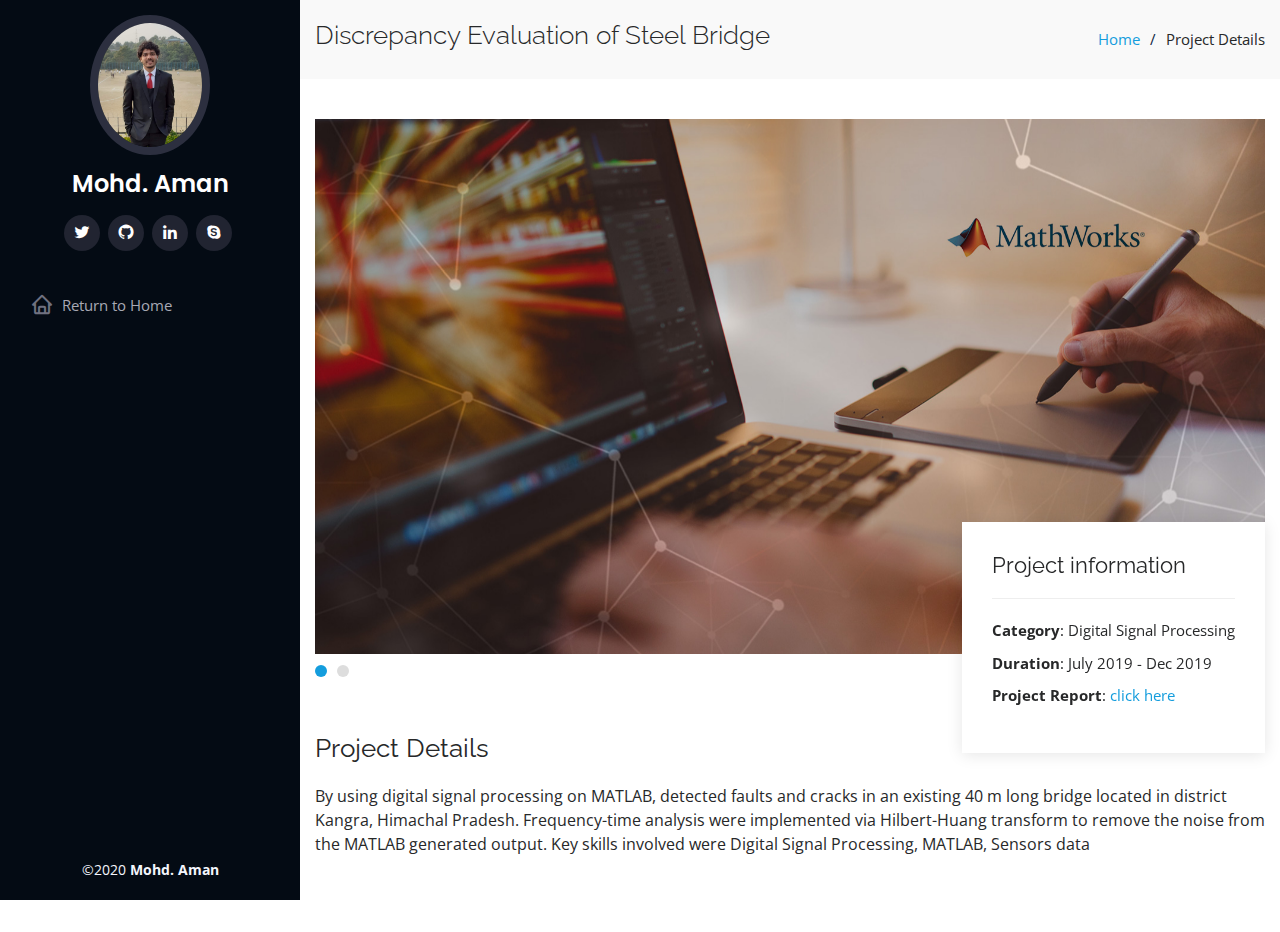
<file: project3.html>
<!DOCTYPE html>
<html lang="en">

<head>
  <meta charset="utf-8">
  <meta content="width=device-width, initial-scale=1.0" name="viewport">

  <title>Mohd. Aman</title>
  <meta content="" name="descriptison">
  <meta content="" name="keywords">
  <link href="assets/img/favicon.jpg" rel="icon">
  <link href="assets/img/apple-touch-icon.png" rel="apple-touch-icon">
  <link href="https://fonts.googleapis.com/css?family=Open+Sans:300,300i,400,400i,600,600i,700,700i|Raleway:300,300i,400,400i,500,500i,600,600i,700,700i|Poppins:300,300i,400,400i,500,500i,600,600i,700,700i" rel="stylesheet">
  <link href="assets/vendor/bootstrap/css/bootstrap.min.css" rel="stylesheet">
  <link href="assets/vendor/icofont/icofont.min.css" rel="stylesheet">
  <link href="assets/vendor/boxicons/css/boxicons.min.css" rel="stylesheet">
  <link href="assets/vendor/venobox/venobox.css" rel="stylesheet">
  <link href="assets/vendor/owl.carousel/assets/owl.carousel.min.css" rel="stylesheet">
  <link href="assets/vendor/aos/aos.css" rel="stylesheet">
  <link href="assets/css/style.css" rel="stylesheet">

</head>

<body>
  <button type="button" class="mobile-nav-toggle d-xl-none"><i class="icofont-navigation-menu"></i></button>
  <header id="header">
    <div class="d-flex flex-column">

      <div class="profile">
        <img src="assets/img/profile-img.jpg" alt="" class="img-fluid rounded-circle">
        <h1 class="text-light"><a href="index.html">Mohd. Aman</a></h1>
        <div class="social-links mt-3 text-center">
          <a href="https://twitter.com/__aman_7" class="twitter"><i class="bx bxl-twitter"></i></a>
          <a href="https://github.com/mr-zero0" class="github"><i class="bx bxl-github"></i></a>
          <a href="https://www.linkedin.com/in/mrzero0/" class="linkedin"><i class="bx bxl-linkedin"></i></a>
          <a href="#" class="google-plus"><i class="bx bxl-skype"></i></a>
         </div>
      </div>

      <nav class="nav-menu">
        <ul>
          <li><a href="index.html"><i class="bx bx-home"></i> <span>Return to Home</span></a></li>
        </ul>
      </nav><!-- .nav-menu -->
      <button type="button" class="mobile-nav-toggle d-xl-none"><i class="icofont-navigation-menu"></i></button>

    </div>
  </header><!-- End Header -->

  <main id="main">

    <!-- ======= Breadcrumbs ======= -->
    <section id="breadcrumbs" class="breadcrumbs">
      <div class="container">

        <div class="d-flex justify-content-between align-items-center">
          <h2>Discrepancy Evaluation of Steel Bridge</h2>
          <ol>
            <li><a href="index.html">Home</a></li>
            <li>Project Details</li>
          </ol>
        </div>

      </div>
    </section><!-- End Breadcrumbs -->

     <section id="portfolio-details" class="portfolio-details">
      <div class="container">

        <div class="portfolio-details-container">

          <div class="owl-carousel portfolio-details-carousel">
            <img src="assets/img/portfolio-4.jpg" class="img-fluid" alt="">
            <img src="assets/img/portfolio-3.jpg" class="img-fluid" alt="">
          </div>

          <div class="portfolio-info">
            <h3>Project information</h3>
            <ul>
              <li><strong>Category</strong>: Digital Signal Processing</li>
              <li><strong>Duration</strong>: July 2019 - Dec 2019</li>
              <li><strong>Project Report</strong>: <a href="https://docs.google.com/document/d/1-BvRIBHA0MbhmRCHE8HU9Rjvpi-rSXbC_MBgpaqHvbI/edit?usp=sharing/">click here</a></li>
            </ul>
          </div>

        </div>

        <div class="portfolio-description">
          <h2>Project Details</h2>
          <p>
            By using digital signal processing on MATLAB, detected faults and cracks in an existing 40 m long bridge located in district Kangra, Himachal Pradesh. Frequency-time analysis were implemented via Hilbert-Huang transform to remove the noise from the MATLAB generated output. Key skills involved were Digital Signal Processing, MATLAB, Sensors data </p>
        </div>

      </div>
    </section><!-- End Portfolio Details Section -->

  </main><!-- End #main -->

  <!-- ======= Footer ======= -->
  <footer id="footer">
    <div class="container">
      <div class="copyright">
        &copy;2020 <strong><span>Mohd. Aman</span></strong>
      </div>
      <div class="credits">
       
       
      </div>
    </div>
  </footer>
  <!-- End  Footer -->

  <a href="#" class="back-to-top"><i class="icofont-simple-up"></i></a>

  <!-- Vendor JS Files -->
  <script src="assets/vendor/jquery/jquery.min.js"></script>
  <script src="assets/vendor/bootstrap/js/bootstrap.bundle.min.js"></script>
  <script src="assets/vendor/jquery.easing/jquery.easing.min.js"></script>
  <script src="assets/vendor/php-email-form/validate.js"></script>
  <script src="assets/vendor/waypoints/jquery.waypoints.min.js"></script>
  <script src="assets/vendor/counterup/counterup.min.js"></script>
  <script src="assets/vendor/isotope-layout/isotope.pkgd.min.js"></script>
  <script src="assets/vendor/venobox/venobox.min.js"></script>
  <script src="assets/vendor/owl.carousel/owl.carousel.min.js"></script>
  <script src="assets/vendor/typed.js/typed.min.js"></script>
  <script src="assets/vendor/aos/aos.js"></script>

  <!-- Template Main JS File -->
  <script src="assets/js/main.js"></script>

</body>

</html>
</file>
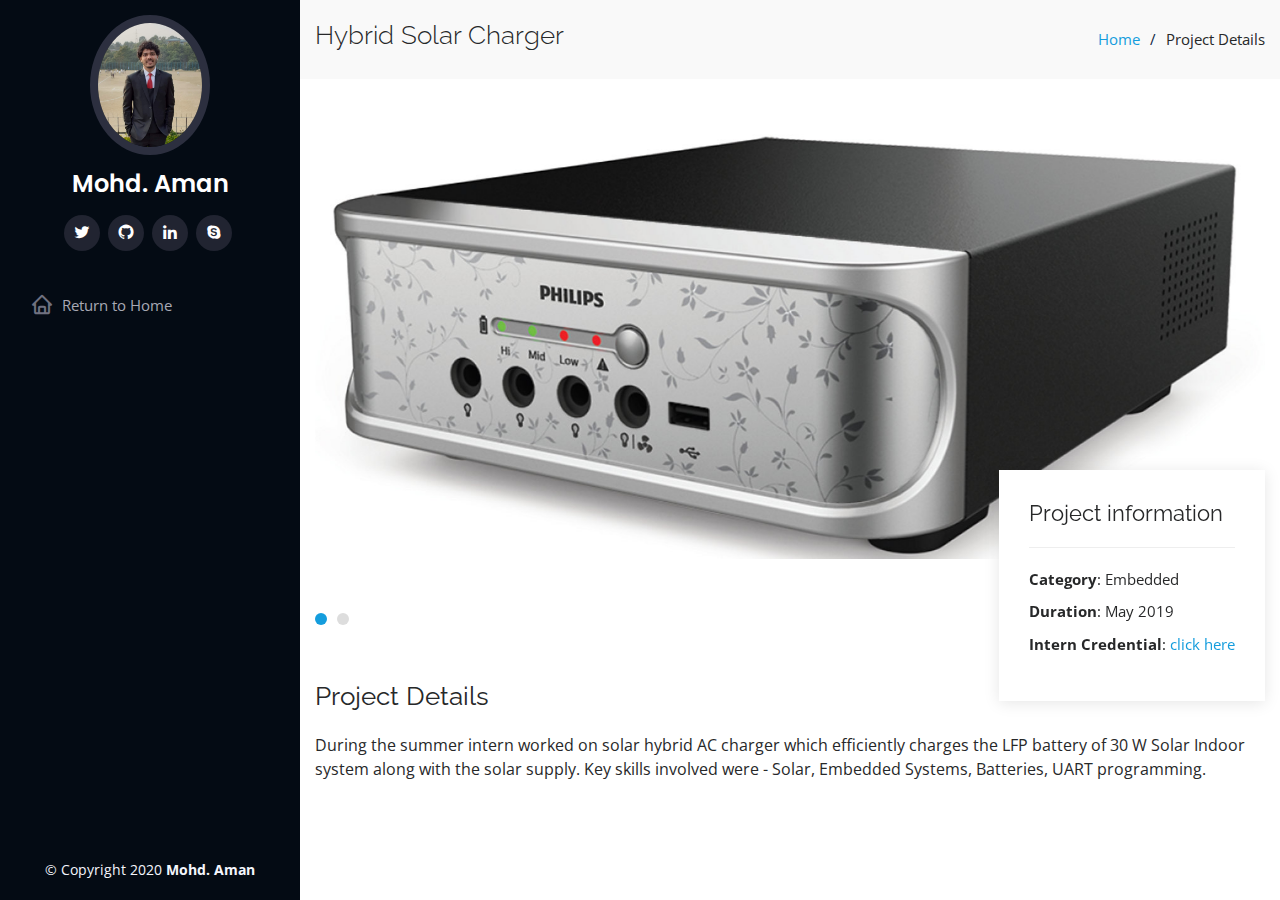
<file: project4.html>
<!DOCTYPE html>
<html lang="en">

<head>
  <meta charset="utf-8">
  <meta content="width=device-width, initial-scale=1.0" name="viewport">

  <title>Mohd. Aman</title>
  <meta content="" name="descriptison">
  <meta content="" name="keywords">
  <link href="assets/img/favicon.jpg" rel="icon">
  <link href="assets/img/apple-touch-icon.png" rel="apple-touch-icon">
  <link href="https://fonts.googleapis.com/css?family=Open+Sans:300,300i,400,400i,600,600i,700,700i|Raleway:300,300i,400,400i,500,500i,600,600i,700,700i|Poppins:300,300i,400,400i,500,500i,600,600i,700,700i" rel="stylesheet">
  <link href="assets/vendor/bootstrap/css/bootstrap.min.css" rel="stylesheet">
  <link href="assets/vendor/icofont/icofont.min.css" rel="stylesheet">
  <link href="assets/vendor/boxicons/css/boxicons.min.css" rel="stylesheet">
  <link href="assets/vendor/venobox/venobox.css" rel="stylesheet">
  <link href="assets/vendor/owl.carousel/assets/owl.carousel.min.css" rel="stylesheet">
  <link href="assets/vendor/aos/aos.css" rel="stylesheet">
  <link href="assets/css/style.css" rel="stylesheet">

</head>

<body>
  <button type="button" class="mobile-nav-toggle d-xl-none"><i class="icofont-navigation-menu"></i></button>
  <header id="header">
    <div class="d-flex flex-column">

      <div class="profile">
        <img src="assets/img/profile-img.jpg" alt="" class="img-fluid rounded-circle">
        <h1 class="text-light"><a href="index.html">Mohd. Aman</a></h1>
        <div class="social-links mt-3 text-center">
          <a href="https://twitter.com/__aman_7" class="twitter"><i class="bx bxl-twitter"></i></a>
          <a href="https://github.com/mr-zero0" class="github"><i class="bx bxl-github"></i></a>
          <a href="https://www.linkedin.com/in/mrzero0/" class="linkedin"><i class="bx bxl-linkedin"></i></a>
          <a href="#" class="google-plus"><i class="bx bxl-skype"></i></a>
         </div>
      </div>

      <nav class="nav-menu">
        <ul>
          <li><a href="index.html"><i class="bx bx-home"></i> <span>Return to Home</span></a></li>
        </ul>
      </nav><!-- .nav-menu -->
      <button type="button" class="mobile-nav-toggle d-xl-none"><i class="icofont-navigation-menu"></i></button>

    </div>
  </header><!-- End Header -->

  <main id="main">

    <!-- ======= Breadcrumbs ======= -->
    <section id="breadcrumbs" class="breadcrumbs">
      <div class="container">

        <div class="d-flex justify-content-between align-items-center">
          <h2>Hybrid Solar Charger</h2>
          <ol>
            <li><a href="index.html">Home</a></li>
            <li>Project Details</li>
          </ol>
        </div>

      </div>
    </section><!-- End Breadcrumbs -->

     <section id="portfolio-details" class="portfolio-details">
      <div class="container">

        <div class="portfolio-details-container">

          <div class="owl-carousel portfolio-details-carousel">
            <img src="assets/img/image3.jpeg" class="img-fluid" alt="">
            <img src="assets/img/sd.png" class="img-fluid" alt="">
  
          </div>

          <div class="portfolio-info">
            <h3>Project information</h3>
            <ul>
              <li><strong>Category</strong>: Embedded</li>
              <li><strong>Duration</strong>: May 2019</li>
              <li><strong>Intern Credential</strong>: <a href="https://drive.google.com/file/d/0BxH1GIpln5O2Mlk2YUpONThoZGlpTXJJd1BEQ0hKYW9ucVdV/view?usp=sharing">click here</a></li>
            </ul>
          </div>

        </div>

        <div class="portfolio-description">
          <h2>Project Details</h2>
          <p>
            During the summer intern worked on solar hybrid AC charger which efficiently charges the LFP battery of 30 W Solar Indoor system along with the solar supply. Key skills involved were - Solar, Embedded Systems, Batteries, UART programming.        </div>

      </div>
    </section><!-- End Portfolio Details Section -->

  </main><!-- End #main -->

  <!-- ======= Footer ======= -->
  <footer id="footer">
    <div class="container">
      <div class="copyright">
        &copy; Copyright 2020 <strong><span>Mohd. Aman</span></strong>
      </div>
      <div class="credits">
       
       
      </div>
    </div>
  </footer>
  <!-- End  Footer -->

  <a href="#" class="back-to-top"><i class="icofont-simple-up"></i></a>

  <!-- Vendor JS Files -->
  <script src="assets/vendor/jquery/jquery.min.js"></script>
  <script src="assets/vendor/bootstrap/js/bootstrap.bundle.min.js"></script>
  <script src="assets/vendor/jquery.easing/jquery.easing.min.js"></script>
  <script src="assets/vendor/php-email-form/validate.js"></script>
  <script src="assets/vendor/waypoints/jquery.waypoints.min.js"></script>
  <script src="assets/vendor/counterup/counterup.min.js"></script>
  <script src="assets/vendor/isotope-layout/isotope.pkgd.min.js"></script>
  <script src="assets/vendor/venobox/venobox.min.js"></script>
  <script src="assets/vendor/owl.carousel/owl.carousel.min.js"></script>
  <script src="assets/vendor/typed.js/typed.min.js"></script>
  <script src="assets/vendor/aos/aos.js"></script>

  <!-- Template Main JS File -->
  <script src="assets/js/main.js"></script>

</body>

</html>
</file>
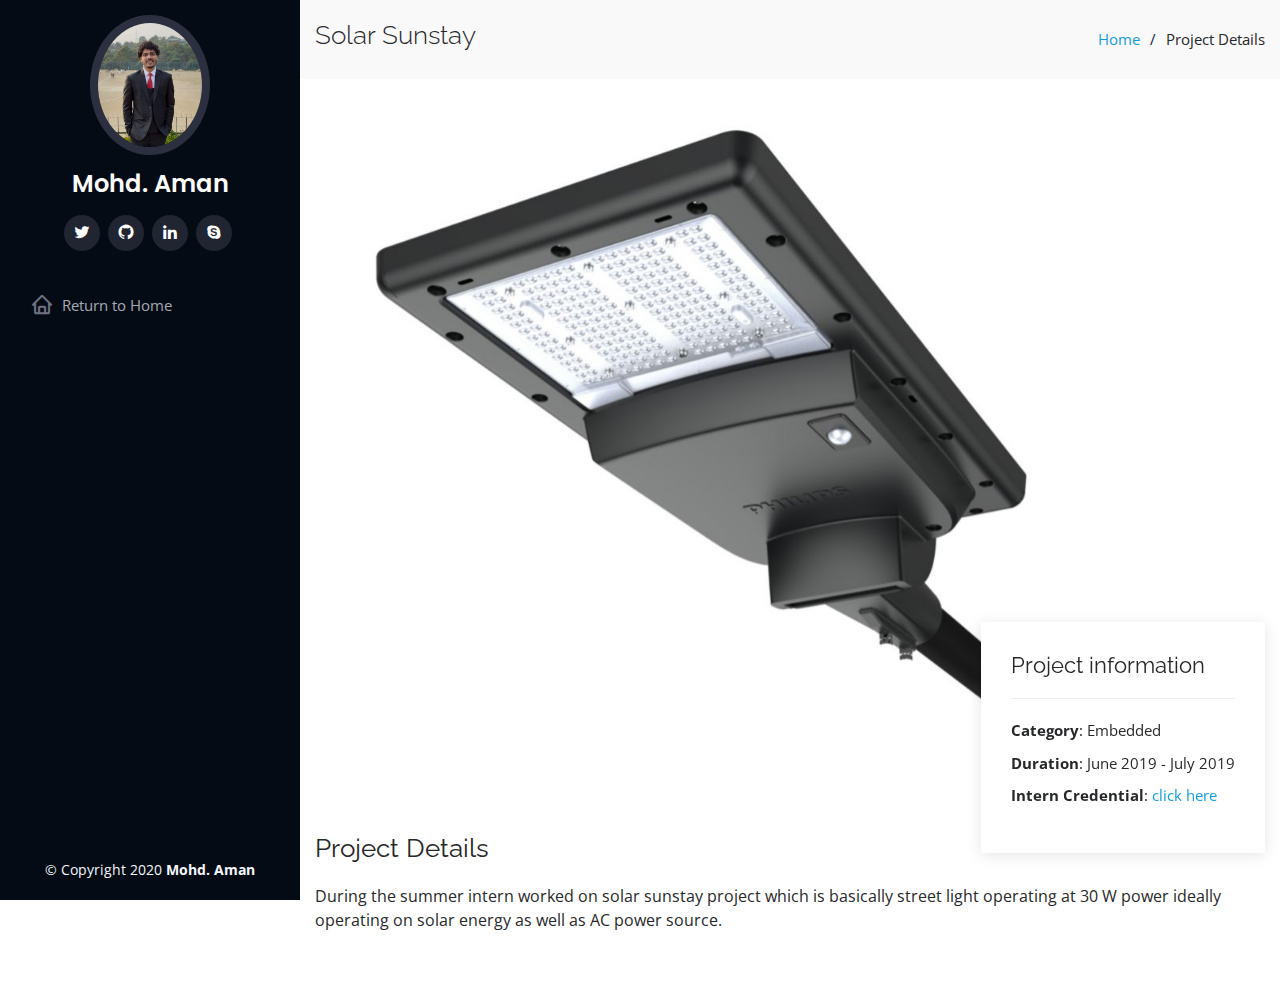
<file: project5.html>
<!DOCTYPE html>
<html lang="en">

<head>
  <meta charset="utf-8">
  <meta content="width=device-width, initial-scale=1.0" name="viewport">

  <title>Mohd. Aman</title>
  <meta content="" name="descriptison">
  <meta content="" name="keywords">
  <link href="assets/img/favicon.jpg" rel="icon">
  <link href="assets/img/apple-touch-icon.png" rel="apple-touch-icon">
  <link href="https://fonts.googleapis.com/css?family=Open+Sans:300,300i,400,400i,600,600i,700,700i|Raleway:300,300i,400,400i,500,500i,600,600i,700,700i|Poppins:300,300i,400,400i,500,500i,600,600i,700,700i" rel="stylesheet">
  <link href="assets/vendor/bootstrap/css/bootstrap.min.css" rel="stylesheet">
  <link href="assets/vendor/icofont/icofont.min.css" rel="stylesheet">
  <link href="assets/vendor/boxicons/css/boxicons.min.css" rel="stylesheet">
  <link href="assets/vendor/venobox/venobox.css" rel="stylesheet">
  <link href="assets/vendor/owl.carousel/assets/owl.carousel.min.css" rel="stylesheet">
  <link href="assets/vendor/aos/aos.css" rel="stylesheet">
  <link href="assets/css/style.css" rel="stylesheet">

</head>

<body>
  <button type="button" class="mobile-nav-toggle d-xl-none"><i class="icofont-navigation-menu"></i></button>
  <header id="header">
    <div class="d-flex flex-column">

      <div class="profile">
        <img src="assets/img/profile-img.jpg" alt="" class="img-fluid rounded-circle">
        <h1 class="text-light"><a href="index.html">Mohd. Aman</a></h1>
        <div class="social-links mt-3 text-center">
          <a href="https://twitter.com/__aman_7" class="twitter"><i class="bx bxl-twitter"></i></a>
          <a href="https://github.com/mr-zero0" class="github"><i class="bx bxl-github"></i></a>
          <a href="https://www.linkedin.com/in/mrzero0/" class="linkedin"><i class="bx bxl-linkedin"></i></a>
          <a href="#" class="google-plus"><i class="bx bxl-skype"></i></a>
         </div>
      </div>

      <nav class="nav-menu">
        <ul>
          <li><a href="index.html"><i class="bx bx-home"></i> <span>Return to Home</span></a></li>
        </ul>
      </nav><!-- .nav-menu -->
      <button type="button" class="mobile-nav-toggle d-xl-none"><i class="icofont-navigation-menu"></i></button>

    </div>
  </header><!-- End Header -->

  <main id="main">

    <!-- ======= Breadcrumbs ======= -->
    <section id="breadcrumbs" class="breadcrumbs">
      <div class="container">

        <div class="d-flex justify-content-between align-items-center">
          <h2>Solar Sunstay</h2>
          <ol>
            <li><a href="index.html">Home</a></li>
            <li>Project Details</li>
          </ol>
        </div>

      </div>
    </section><!-- End Breadcrumbs -->

     <section id="portfolio-details" class="portfolio-details">
      <div class="container">

        <div class="portfolio-details-container">

          <div class="owl-carousel portfolio-details-carousel">
            <img src="assets/img/photo1.jpeg" class="img-fluid" alt="">
             
          </div>

          <div class="portfolio-info">
            <h3>Project information</h3>
            <ul>
              <li><strong>Category</strong>: Embedded</li>
              <li><strong>Duration</strong>: June 2019 - July 2019</li>
              <li><strong>Intern Credential</strong>: <a href="https://drive.google.com/file/d/0BxH1GIpln5O2Mlk2YUpONThoZGlpTXJJd1BEQ0hKYW9ucVdV/view?usp=sharing">click here</a></li>
            </ul>
          </div>

        </div>

        <div class="portfolio-description">
          <h2>Project Details</h2>
          <p>
            During the summer intern worked on solar sunstay project which is basically street light operating
at 30 W power ideally operating on solar energy as well as AC power source.
      </div>
    </section><!-- End Portfolio Details Section -->

  </main><!-- End #main -->

  <!-- ======= Footer ======= -->
  <footer id="footer">
    <div class="container">
      <div class="copyright">
        &copy; Copyright 2020 <strong><span>Mohd. Aman</span></strong>
      </div>
      <div class="credits">
       
       
      </div>
    </div>
  </footer>
  <!-- End  Footer -->

  <a href="#" class="back-to-top"><i class="icofont-simple-up"></i></a>

  <!-- Vendor JS Files -->
  <script src="assets/vendor/jquery/jquery.min.js"></script>
  <script src="assets/vendor/bootstrap/js/bootstrap.bundle.min.js"></script>
  <script src="assets/vendor/jquery.easing/jquery.easing.min.js"></script>
  <script src="assets/vendor/php-email-form/validate.js"></script>
  <script src="assets/vendor/waypoints/jquery.waypoints.min.js"></script>
  <script src="assets/vendor/counterup/counterup.min.js"></script>
  <script src="assets/vendor/isotope-layout/isotope.pkgd.min.js"></script>
  <script src="assets/vendor/venobox/venobox.min.js"></script>
  <script src="assets/vendor/owl.carousel/owl.carousel.min.js"></script>
  <script src="assets/vendor/typed.js/typed.min.js"></script>
  <script src="assets/vendor/aos/aos.js"></script>

  <!-- Template Main JS File -->
  <script src="assets/js/main.js"></script>

</body>

</html>
</file>
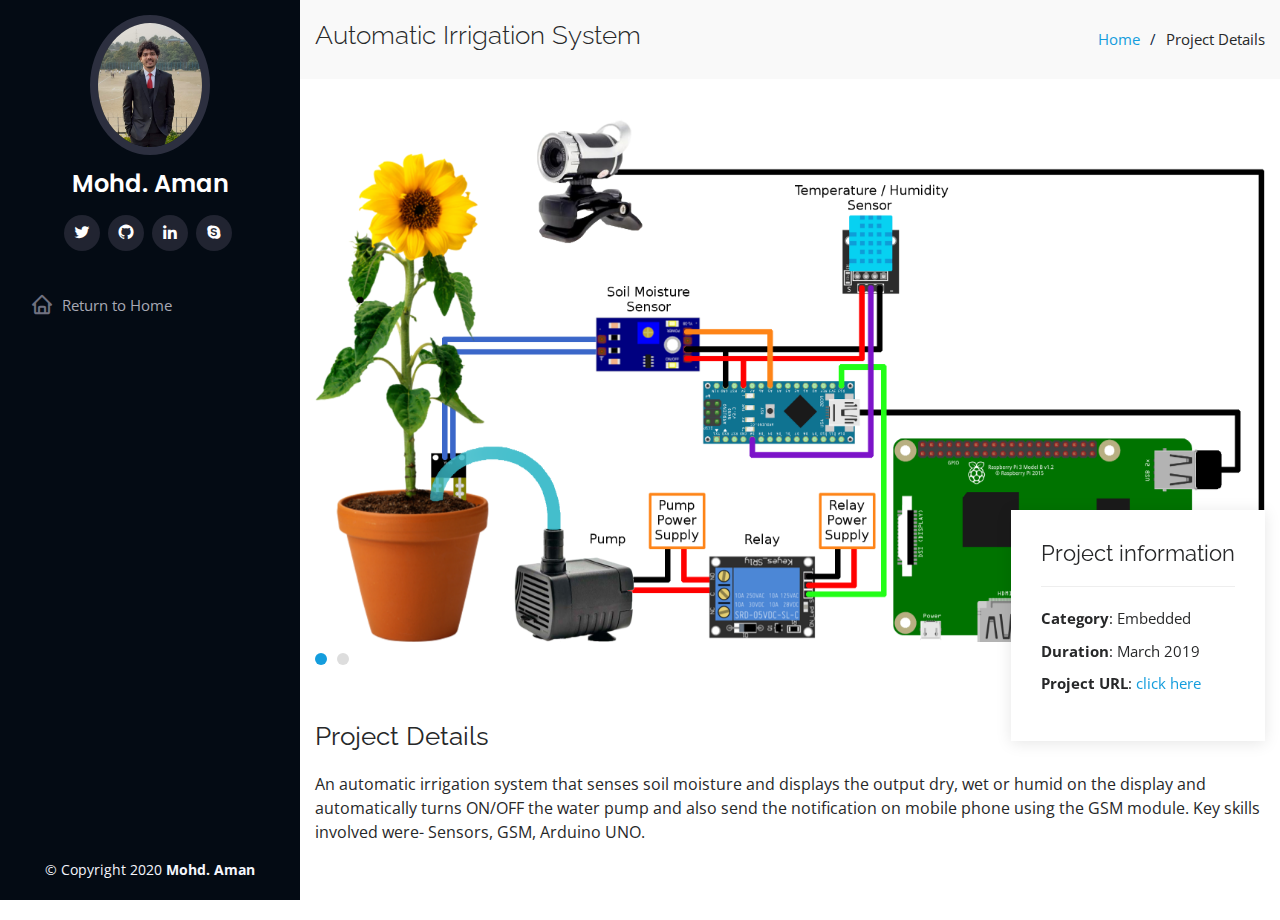
<file: project6.html>
<!DOCTYPE html>
<html lang="en">

<head>
  <meta charset="utf-8">
  <meta content="width=device-width, initial-scale=1.0" name="viewport">

  <title>Mohd. Aman</title>
  <meta content="" name="descriptison">
  <meta content="" name="keywords">
  <link href="assets/img/favicon.jpg" rel="icon">
  <link href="assets/img/apple-touch-icon.png" rel="apple-touch-icon">
  <link href="https://fonts.googleapis.com/css?family=Open+Sans:300,300i,400,400i,600,600i,700,700i|Raleway:300,300i,400,400i,500,500i,600,600i,700,700i|Poppins:300,300i,400,400i,500,500i,600,600i,700,700i" rel="stylesheet">
  <link href="assets/vendor/bootstrap/css/bootstrap.min.css" rel="stylesheet">
  <link href="assets/vendor/icofont/icofont.min.css" rel="stylesheet">
  <link href="assets/vendor/boxicons/css/boxicons.min.css" rel="stylesheet">
  <link href="assets/vendor/venobox/venobox.css" rel="stylesheet">
  <link href="assets/vendor/owl.carousel/assets/owl.carousel.min.css" rel="stylesheet">
  <link href="assets/vendor/aos/aos.css" rel="stylesheet">
  <link href="assets/css/style.css" rel="stylesheet">

</head>

<body>
  <button type="button" class="mobile-nav-toggle d-xl-none"><i class="icofont-navigation-menu"></i></button>
  <header id="header">
    <div class="d-flex flex-column">

      <div class="profile">
        <img src="assets/img/profile-img.jpg" alt="" class="img-fluid rounded-circle">
        <h1 class="text-light"><a href="index.html">Mohd. Aman</a></h1>
        <div class="social-links mt-3 text-center">
          <a href="https://twitter.com/__aman_7" class="twitter"><i class="bx bxl-twitter"></i></a>
          <a href="https://github.com/mr-zero0" class="github"><i class="bx bxl-github"></i></a>
          <a href="https://www.linkedin.com/in/mrzero0/" class="linkedin"><i class="bx bxl-linkedin"></i></a>
          <a href="#" class="google-plus"><i class="bx bxl-skype"></i></a>
         </div>
      </div>

      <nav class="nav-menu">
        <ul>
          <li><a href="index.html"><i class="bx bx-home"></i> <span>Return to Home</span></a></li>
        </ul>
      </nav><!-- .nav-menu -->
      <button type="button" class="mobile-nav-toggle d-xl-none"><i class="icofont-navigation-menu"></i></button>

    </div>
  </header><!-- End Header -->

  <main id="main">

    <!-- ======= Breadcrumbs ======= -->
    <section id="breadcrumbs" class="breadcrumbs">
      <div class="container">

        <div class="d-flex justify-content-between align-items-center">
          <h2>Automatic Irrigation System</h2>
          <ol>
            <li><a href="index.html">Home</a></li>
            <li>Project Details</li>
          </ol>
        </div>

      </div>
    </section><!-- End Breadcrumbs -->

     <section id="portfolio-details" class="portfolio-details">
      <div class="container">

        <div class="portfolio-details-container">

          <div class="owl-carousel portfolio-details-carousel">
            <img src="assets/img/image4.png" class="img-fluid" alt="">
            <img src="assets/img/img1.png" class="img-fluid" alt="">
             
          </div>

          <div class="portfolio-info">
            <h3>Project information</h3>
            <ul>
              <li><strong>Category</strong>: Embedded</li>
              <li><strong>Duration</strong>: March 2019 </li>
              <li><strong>Project URL</strong>: <a href="https://github.com/Aavesh-IIITU/Projects-Fest-2019/tree/master/Automation-Irrigation-System">click here</a></li>
            </ul>
          </div>

        </div>

        <div class="portfolio-description">
          <h2>Project Details</h2>
          <p>
            An automatic irrigation system that senses soil moisture and displays the output dry, wet or humid
on the display and automatically turns ON/OFF the water pump and also send the notification on
mobile phone using the GSM module. Key skills involved were- Sensors, GSM, Arduino UNO.
      </div>
    </section><!-- End Portfolio Details Section -->

  </main><!-- End #main -->

  <!-- ======= Footer ======= -->
  <footer id="footer">
    <div class="container">
      <div class="copyright">
        &copy; Copyright 2020 <strong><span>Mohd. Aman</span></strong>
      </div>
      <div class="credits">
       
       
      </div>
    </div>
  </footer>
  <!-- End  Footer -->

  <a href="#" class="back-to-top"><i class="icofont-simple-up"></i></a>

  <!-- Vendor JS Files -->
  <script src="assets/vendor/jquery/jquery.min.js"></script>
  <script src="assets/vendor/bootstrap/js/bootstrap.bundle.min.js"></script>
  <script src="assets/vendor/jquery.easing/jquery.easing.min.js"></script>
  <script src="assets/vendor/php-email-form/validate.js"></script>
  <script src="assets/vendor/waypoints/jquery.waypoints.min.js"></script>
  <script src="assets/vendor/counterup/counterup.min.js"></script>
  <script src="assets/vendor/isotope-layout/isotope.pkgd.min.js"></script>
  <script src="assets/vendor/venobox/venobox.min.js"></script>
  <script src="assets/vendor/owl.carousel/owl.carousel.min.js"></script>
  <script src="assets/vendor/typed.js/typed.min.js"></script>
  <script src="assets/vendor/aos/aos.js"></script>

  <!-- Template Main JS File -->
  <script src="assets/js/main.js"></script>

</body>

</html>
</file>
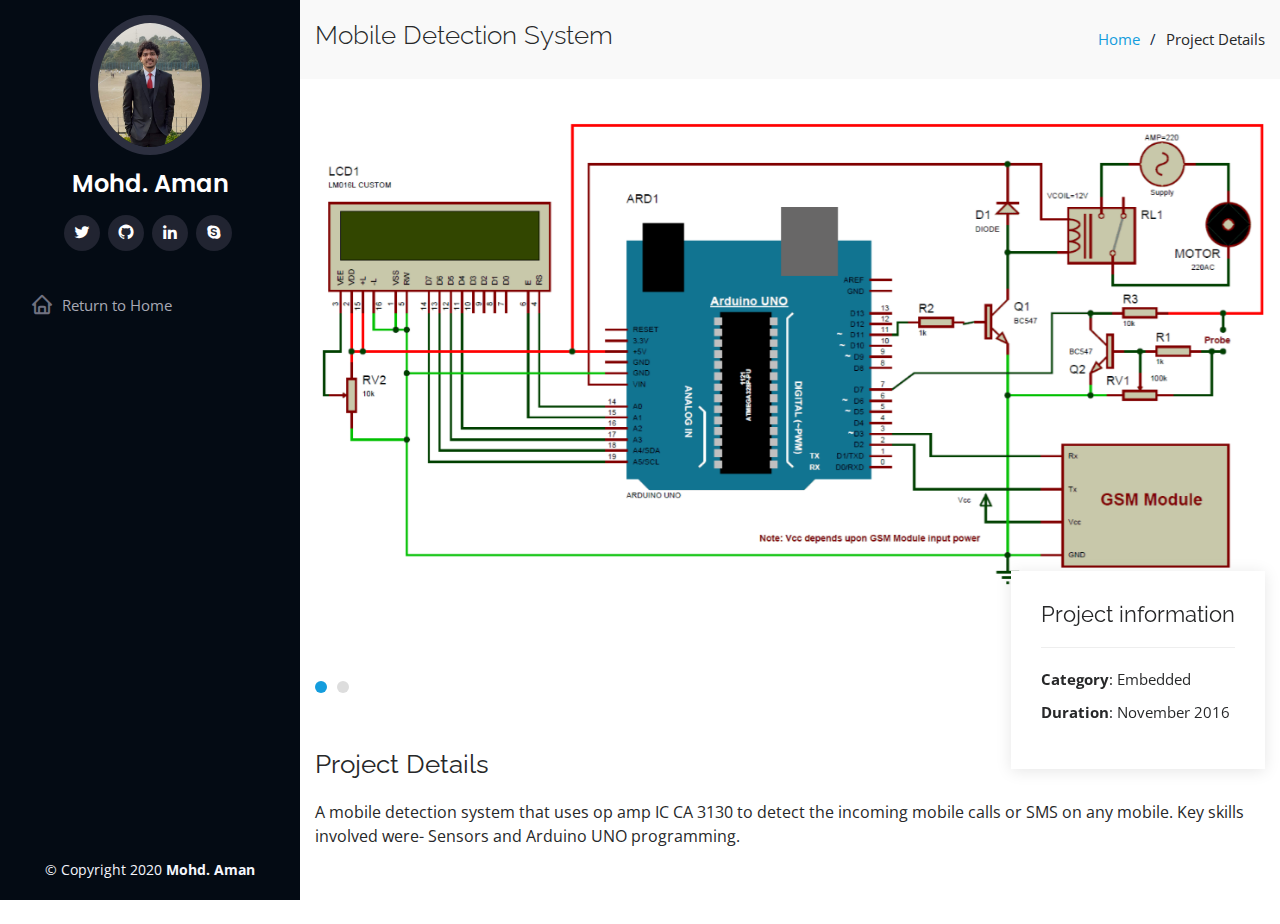
<file: project7.html>
<!DOCTYPE html>
<html lang="en">

<head>
  <meta charset="utf-8">
  <meta content="width=device-width, initial-scale=1.0" name="viewport">

  <title>Mohd. Aman</title>
  <meta content="" name="descriptison">
  <meta content="" name="keywords">
  <link href="assets/img/favicon.jpg" rel="icon">
  <link href="assets/img/apple-touch-icon.png" rel="apple-touch-icon">
  <link href="https://fonts.googleapis.com/css?family=Open+Sans:300,300i,400,400i,600,600i,700,700i|Raleway:300,300i,400,400i,500,500i,600,600i,700,700i|Poppins:300,300i,400,400i,500,500i,600,600i,700,700i" rel="stylesheet">
  <link href="assets/vendor/bootstrap/css/bootstrap.min.css" rel="stylesheet">
  <link href="assets/vendor/icofont/icofont.min.css" rel="stylesheet">
  <link href="assets/vendor/boxicons/css/boxicons.min.css" rel="stylesheet">
  <link href="assets/vendor/venobox/venobox.css" rel="stylesheet">
  <link href="assets/vendor/owl.carousel/assets/owl.carousel.min.css" rel="stylesheet">
  <link href="assets/vendor/aos/aos.css" rel="stylesheet">
  <link href="assets/css/style.css" rel="stylesheet">

</head>

<body>
  <button type="button" class="mobile-nav-toggle d-xl-none"><i class="icofont-navigation-menu"></i></button>
  <header id="header">
    <div class="d-flex flex-column">

      <div class="profile">
        <img src="assets/img/profile-img.jpg" alt="" class="img-fluid rounded-circle">
        <h1 class="text-light"><a href="index.html">Mohd. Aman</a></h1>
        <div class="social-links mt-3 text-center">
          <a href="https://twitter.com/__aman_7" class="twitter"><i class="bx bxl-twitter"></i></a>
          <a href="https://github.com/mr-zero0" class="github"><i class="bx bxl-github"></i></a>
          <a href="https://www.linkedin.com/in/mrzero0/" class="linkedin"><i class="bx bxl-linkedin"></i></a>
          <a href="#" class="google-plus"><i class="bx bxl-skype"></i></a>
         </div>
      </div>

      <nav class="nav-menu">
        <ul>
          <li><a href="index.html"><i class="bx bx-home"></i> <span>Return to Home</span></a></li>
        </ul>
      </nav><!-- .nav-menu -->
      <button type="button" class="mobile-nav-toggle d-xl-none"><i class="icofont-navigation-menu"></i></button>

    </div>
  </header><!-- End Header -->

  <main id="main">

    <!-- ======= Breadcrumbs ======= -->
    <section id="breadcrumbs" class="breadcrumbs">
      <div class="container">

        <div class="d-flex justify-content-between align-items-center">
          <h2>Mobile Detection System</h2>
          <ol>
            <li><a href="index.html">Home</a></li>
            <li>Project Details</li>
          </ol>
        </div>

      </div>
    </section><!-- End Breadcrumbs -->

     <section id="portfolio-details" class="portfolio-details">
      <div class="container">

        <div class="portfolio-details-container">

          <div class="owl-carousel portfolio-details-carousel">
            <img src="assets/img/img1.png" class="img-fluid" alt="">
            <img src="assets/img/photo5.jpg" class="img-fluid" alt="">
            
             
          </div>

          <div class="portfolio-info">
            <h3>Project information</h3>
            <ul>
              <li><strong>Category</strong>: Embedded</li>
              <li><strong>Duration</strong>: November 2016 </li>
            </ul>
          </div>

        </div>

        <div class="portfolio-description">
          <h2>Project Details</h2>
          <p>
            A mobile detection system that uses op amp IC CA 3130 to detect the incoming mobile calls or
SMS on any mobile. Key skills involved were- Sensors and Arduino UNO programming.
      </div>
    </section><!-- End Portfolio Details Section -->

  </main><!-- End #main -->

  <!-- ======= Footer ======= -->
  <footer id="footer">
    <div class="container">
      <div class="copyright">
        &copy; Copyright 2020 <strong><span>Mohd. Aman</span></strong>
      </div>
      <div class="credits">
       
       
      </div>
    </div>
  </footer>
  <!-- End  Footer -->

  <a href="#" class="back-to-top"><i class="icofont-simple-up"></i></a>

  <!-- Vendor JS Files -->
  <script src="assets/vendor/jquery/jquery.min.js"></script>
  <script src="assets/vendor/bootstrap/js/bootstrap.bundle.min.js"></script>
  <script src="assets/vendor/jquery.easing/jquery.easing.min.js"></script>
  <script src="assets/vendor/php-email-form/validate.js"></script>
  <script src="assets/vendor/waypoints/jquery.waypoints.min.js"></script>
  <script src="assets/vendor/counterup/counterup.min.js"></script>
  <script src="assets/vendor/isotope-layout/isotope.pkgd.min.js"></script>
  <script src="assets/vendor/venobox/venobox.min.js"></script>
  <script src="assets/vendor/owl.carousel/owl.carousel.min.js"></script>
  <script src="assets/vendor/typed.js/typed.min.js"></script>
  <script src="assets/vendor/aos/aos.js"></script>

  <!-- Template Main JS File -->
  <script src="assets/js/main.js"></script>

</body>

</html>
</file>
<file: assets/vendor/venobox/venobox.css>
/* ------ venobox.css --------*/
.vbox-overlay *, .vbox-overlay *:before, .vbox-overlay *:after{
    -webkit-backface-visibility: hidden;
    -webkit-box-sizing:border-box;
    -moz-box-sizing:border-box;
    box-sizing:border-box;
}
.vbox-overlay * { 
    -webkit-backface-visibility: visible;
    backface-visibility: visible;
}
.vbox-overlay{
    display: -webkit-flex;
    display: flex;
    -webkit-flex-direction: column;
    flex-direction: column;
    -webkit-justify-content: center;
    justify-content: center;
    -webkit-align-items: center;
    align-items: center;
    position: fixed;
    left: 0;
    top: 0;
    bottom: 0;
    right: 0;
    z-index: 999999;
}

/* ----- navigation ----- */
.vbox-title{
    width: 100%;
    height: 40px;
    float: left;
    text-align: center;
    line-height: 28px;
    font-size: 12px;
    padding: 6px 50px;
    overflow: hidden;
    position: fixed;
    display: none;
    left: 0;
    z-index: 89;
}
.vbox-close{
    cursor: pointer;
    position: fixed;
    top: -1px;
    right: 0;
    width: 50px;
    height: 40px;
    padding: 6px;
    display: block;
    background-position:10px center;
    overflow: hidden;
    font-size: 24px;
    line-height: 1;
    text-align: center;
    z-index: 99;
}
.vbox-left{
    cursor: pointer;
    position: fixed;
    left: 0;
    height: 40px;
    overflow: hidden;
    line-height: 28px;
    font-size: 12px;
    z-index: 99;
    display: flex;
    align-items:center;
}
.vbox-num{
    display: inline-block;
    margin: 6px 0 6px 15px;
}
/* ----- Social share ----- */
.vbox-share{
    line-height: 28px;
    font-size: 12px;
    overflow: hidden;
    position: fixed;
    left: 0;
    z-index: 98;
    display: flex;
    align-items:center;
    justify-content: center;
    width: 100%;
    text-align: center;
}
.vbox-share svg{
    max-height: 28px;
    width: 28px;
    z-index: 10;
    margin-left: 12px;
    margin-top: 6px;
    margin-bottom: 6px;
    vertical-align: middle;
}


/* ----- navigation ARROWS ----- */
.vbox-next, .vbox-prev{
    position: fixed;
    top: 50%;
    margin-top: -15px;
    overflow: hidden;
    cursor: pointer;
    display: block;
    width: 45px;
    height: 45px;
    z-index: 99;
}
.vbox-next span, .vbox-prev span{
    position: relative;
    width: 20px;
    height: 20px;
    border: 2px solid transparent;
    border-top-color: #B6B6B6;
    border-right-color: #B6B6B6;
    text-indent: -100px;
    position: absolute;
    top: 8px;
    display: block;
}
.vbox-prev{
    left: 15px;
}
.vbox-next{
    right: 15px;
}
.vbox-prev span{
    left: 10px;
    -ms-transform: rotate(-135deg);
    -webkit-transform: rotate(-135deg);
    transform: rotate(-135deg);
}
.vbox-next span{
    -ms-transform: rotate(45deg);
    -webkit-transform: rotate(45deg);
    transform: rotate(45deg);
    right: 10px;
}
/* ------- inline window ------ */
.vbox-inline{
    width: 420px;
    height: 315px;
    height: 70vh;
    padding: 10px;
    background: #fff;
    margin: 0 auto;
    overflow: auto;
    text-align: left;
}
/* ------- Video & iFrames window ------ */
.venoframe{
    max-width: 100%;
    width: 100%;
    border: none;
    width: 100%;
    height: 260px;
    height: 70vh;
}
.venoframe.vbvid{
    height: 260px;
}
@media (min-width: 768px) {
    .venoframe, .vbox-inline{
        width: 90%;
        height: 360px;
        height: 70vh;
    }
    .venoframe.vbvid{
        width: 640px;
        height: 360px;
    }
}
@media (min-width: 992px) {
    .venoframe, .vbox-inline{
        max-width: 1200px;
        width: 80%;
        height: 540px;
        height: 70vh;
    }
    .venoframe.vbvid{
        width: 960px;
        height: 540px;
    }
}
/* 
Please do NOT edit this part! 
or at least read this note: http://i.imgur.com/7C0ws9e.gif
*/
.vbox-open{
    overflow: hidden;
}
.vbox-container{
    position: absolute;
    left: 0;
    right: 0;
    top: 0;
    bottom: 0;
    overflow-x: hidden;
    overflow-y: scroll;
    overflow-scrolling: touch;
    -webkit-overflow-scrolling: touch;
    z-index: 20;
    max-height: 100%;

}

.vbox-content{
    text-align: center;
    float: left;
    width: 100%;
    position: relative;
    overflow: hidden;
    padding: 20px 4%;
}
.vbox-container img{
    max-width: 100%;
    height: auto;
}
.vbox-figlio{
    box-shadow: 0 0 12px rgba(0,0,0,0.19), 0 6px 6px rgba(0,0,0,0.23);
    max-width: 100%;
    text-align: initial;
}
img.vbox-figlio{
    -webkit-user-select: none;
-khtml-user-select: none;
-moz-user-select: none;
-o-user-select: none;
user-select: none;
}
.vbox-content.swipe-left{
    margin-left: -200px !important;
}
.vbox-content.swipe-right{
    margin-left: 200px !important;
}
.vbox-animated{
    webkit-transition: margin 300ms ease-out;
    transition: margin 300ms ease-out;
}

/* ---------- preloader ----------
 * SPINKIT 
 * http://tobiasahlin.com/spinkit/
-------------------------------- */
.sk-double-bounce,.sk-rotating-plane{width:40px;height:40px;margin:40px auto}.sk-rotating-plane{background-color:#333;-webkit-animation:sk-rotatePlane 1.2s infinite ease-in-out;animation:sk-rotatePlane 1.2s infinite ease-in-out}@-webkit-keyframes sk-rotatePlane{0%{-webkit-transform:perspective(120px) rotateX(0) rotateY(0);transform:perspective(120px) rotateX(0) rotateY(0)}50%{-webkit-transform:perspective(120px) rotateX(-180.1deg) rotateY(0);transform:perspective(120px) rotateX(-180.1deg) rotateY(0)}100%{-webkit-transform:perspective(120px) rotateX(-180deg) rotateY(-179.9deg);transform:perspective(120px) rotateX(-180deg) rotateY(-179.9deg)}}@keyframes sk-rotatePlane{0%{-webkit-transform:perspective(120px) rotateX(0) rotateY(0);transform:perspective(120px) rotateX(0) rotateY(0)}50%{-webkit-transform:perspective(120px) rotateX(-180.1deg) rotateY(0);transform:perspective(120px) rotateX(-180.1deg) rotateY(0)}100%{-webkit-transform:perspective(120px) rotateX(-180deg) rotateY(-179.9deg);transform:perspective(120px) rotateX(-180deg) rotateY(-179.9deg)}}.sk-double-bounce{position:relative}.sk-double-bounce .sk-child{width:100%;height:100%;border-radius:50%;background-color:#333;opacity:.6;position:absolute;top:0;left:0;-webkit-animation:sk-doubleBounce 2s infinite ease-in-out;animation:sk-doubleBounce 2s infinite ease-in-out}.sk-chasing-dots .sk-child,.sk-spinner-pulse,.sk-three-bounce .sk-child{background-color:#333;border-radius:100%}.sk-double-bounce .sk-double-bounce2{-webkit-animation-delay:-1s;animation-delay:-1s}@-webkit-keyframes sk-doubleBounce{0%,100%{-webkit-transform:scale(0);transform:scale(0)}50%{-webkit-transform:scale(1);transform:scale(1)}}@keyframes sk-doubleBounce{0%,100%{-webkit-transform:scale(0);transform:scale(0)}50%{-webkit-transform:scale(1);transform:scale(1)}}.sk-wave{margin:40px auto;width:50px;height:40px;text-align:center;font-size:10px}.sk-wave .sk-rect{background-color:#333;height:100%;width:6px;display:inline-block;-webkit-animation:sk-waveStretchDelay 1.2s infinite ease-in-out;animation:sk-waveStretchDelay 1.2s infinite ease-in-out}.sk-wave .sk-rect1{-webkit-animation-delay:-1.2s;animation-delay:-1.2s}.sk-wave .sk-rect2{-webkit-animation-delay:-1.1s;animation-delay:-1.1s}.sk-wave .sk-rect3{-webkit-animation-delay:-1s;animation-delay:-1s}.sk-wave .sk-rect4{-webkit-animation-delay:-.9s;animation-delay:-.9s}.sk-wave .sk-rect5{-webkit-animation-delay:-.8s;animation-delay:-.8s}@-webkit-keyframes sk-waveStretchDelay{0%,100%,40%{-webkit-transform:scaleY(.4);transform:scaleY(.4)}20%{-webkit-transform:scaleY(1);transform:scaleY(1)}}@keyframes sk-waveStretchDelay{0%,100%,40%{-webkit-transform:scaleY(.4);transform:scaleY(.4)}20%{-webkit-transform:scaleY(1);transform:scaleY(1)}}.sk-wandering-cubes{margin:40px auto;width:40px;height:40px;position:relative}.sk-wandering-cubes .sk-cube{background-color:#333;width:10px;height:10px;position:absolute;top:0;left:0;-webkit-animation:sk-wanderingCube 1.8s ease-in-out -1.8s infinite both;animation:sk-wanderingCube 1.8s ease-in-out -1.8s infinite both}.sk-chasing-dots,.sk-spinner-pulse{width:40px;height:40px;margin:40px auto}.sk-wandering-cubes .sk-cube2{-webkit-animation-delay:-.9s;animation-delay:-.9s}@-webkit-keyframes sk-wanderingCube{0%{-webkit-transform:rotate(0);transform:rotate(0)}25%{-webkit-transform:translateX(30px) rotate(-90deg) scale(.5);transform:translateX(30px) rotate(-90deg) scale(.5)}50%{-webkit-transform:translateX(30px) translateY(30px) rotate(-179deg);transform:translateX(30px) translateY(30px) rotate(-179deg)}50.1%{-webkit-transform:translateX(30px) translateY(30px) rotate(-180deg);transform:translateX(30px) translateY(30px) rotate(-180deg)}75%{-webkit-transform:translateX(0) translateY(30px) rotate(-270deg) scale(.5);transform:translateX(0) translateY(30px) rotate(-270deg) scale(.5)}100%{-webkit-transform:rotate(-360deg);transform:rotate(-360deg)}}@keyframes sk-wanderingCube{0%{-webkit-transform:rotate(0);transform:rotate(0)}25%{-webkit-transform:translateX(30px) rotate(-90deg) scale(.5);transform:translateX(30px) rotate(-90deg) scale(.5)}50%{-webkit-transform:translateX(30px) translateY(30px) rotate(-179deg);transform:translateX(30px) translateY(30px) rotate(-179deg)}50.1%{-webkit-transform:translateX(30px) translateY(30px) rotate(-180deg);transform:translateX(30px) translateY(30px) rotate(-180deg)}75%{-webkit-transform:translateX(0) translateY(30px) rotate(-270deg) scale(.5);transform:translateX(0) translateY(30px) rotate(-270deg) scale(.5)}100%{-webkit-transform:rotate(-360deg);transform:rotate(-360deg)}}.sk-spinner-pulse{-webkit-animation:sk-pulseScaleOut 1s infinite ease-in-out;animation:sk-pulseScaleOut 1s infinite ease-in-out}@-webkit-keyframes sk-pulseScaleOut{0%{-webkit-transform:scale(0);transform:scale(0)}100%{-webkit-transform:scale(1);transform:scale(1);opacity:0}}@keyframes sk-pulseScaleOut{0%{-webkit-transform:scale(0);transform:scale(0)}100%{-webkit-transform:scale(1);transform:scale(1);opacity:0}}.sk-chasing-dots{position:relative;text-align:center;-webkit-animation:sk-chasingDotsRotate 2s infinite linear;animation:sk-chasingDotsRotate 2s infinite linear}.sk-chasing-dots .sk-child{width:60%;height:60%;display:inline-block;position:absolute;top:0;-webkit-animation:sk-chasingDotsBounce 2s infinite ease-in-out;animation:sk-chasingDotsBounce 2s infinite ease-in-out}.sk-chasing-dots .sk-dot2{top:auto;bottom:0;-webkit-animation-delay:-1s;animation-delay:-1s}@-webkit-keyframes sk-chasingDotsRotate{100%{-webkit-transform:rotate(360deg);transform:rotate(360deg)}}@keyframes sk-chasingDotsRotate{100%{-webkit-transform:rotate(360deg);transform:rotate(360deg)}}@-webkit-keyframes sk-chasingDotsBounce{0%,100%{-webkit-transform:scale(0);transform:scale(0)}50%{-webkit-transform:scale(1);transform:scale(1)}}@keyframes sk-chasingDotsBounce{0%,100%{-webkit-transform:scale(0);transform:scale(0)}50%{-webkit-transform:scale(1);transform:scale(1)}}.sk-three-bounce{margin:40px auto;width:80px;text-align:center}.sk-three-bounce .sk-child{width:20px;height:20px;display:inline-block;-webkit-animation:sk-three-bounce 1.4s ease-in-out 0s infinite both;animation:sk-three-bounce 1.4s ease-in-out 0s infinite both}.sk-circle .sk-child:before,.sk-fading-circle .sk-circle:before{display:block;border-radius:100%;content:'';background-color:#333}.sk-three-bounce .sk-bounce1{-webkit-animation-delay:-.32s;animation-delay:-.32s}.sk-three-bounce .sk-bounce2{-webkit-animation-delay:-.16s;animation-delay:-.16s}@-webkit-keyframes sk-three-bounce{0%,100%,80%{-webkit-transform:scale(0);transform:scale(0)}40%{-webkit-transform:scale(1);transform:scale(1)}}@keyframes sk-three-bounce{0%,100%,80%{-webkit-transform:scale(0);transform:scale(0)}40%{-webkit-transform:scale(1);transform:scale(1)}}.sk-circle{margin:40px auto;width:40px;height:40px;position:relative}.sk-circle .sk-child{width:100%;height:100%;position:absolute;left:0;top:0}.sk-circle .sk-child:before{margin:0 auto;width:15%;height:15%;-webkit-animation:sk-circleBounceDelay 1.2s infinite ease-in-out both;animation:sk-circleBounceDelay 1.2s infinite ease-in-out both}.sk-circle .sk-circle2{-webkit-transform:rotate(30deg);-ms-transform:rotate(30deg);transform:rotate(30deg)}.sk-circle .sk-circle3{-webkit-transform:rotate(60deg);-ms-transform:rotate(60deg);transform:rotate(60deg)}.sk-circle .sk-circle4{-webkit-transform:rotate(90deg);-ms-transform:rotate(90deg);transform:rotate(90deg)}.sk-circle .sk-circle5{-webkit-transform:rotate(120deg);-ms-transform:rotate(120deg);transform:rotate(120deg)}.sk-circle .sk-circle6{-webkit-transform:rotate(150deg);-ms-transform:rotate(150deg);transform:rotate(150deg)}.sk-circle .sk-circle7{-webkit-transform:rotate(180deg);-ms-transform:rotate(180deg);transform:rotate(180deg)}.sk-circle .sk-circle8{-webkit-transform:rotate(210deg);-ms-transform:rotate(210deg);transform:rotate(210deg)}.sk-circle .sk-circle9{-webkit-transform:rotate(240deg);-ms-transform:rotate(240deg);transform:rotate(240deg)}.sk-circle .sk-circle10{-webkit-transform:rotate(270deg);-ms-transform:rotate(270deg);transform:rotate(270deg)}.sk-circle .sk-circle11{-webkit-transform:rotate(300deg);-ms-transform:rotate(300deg);transform:rotate(300deg)}.sk-circle .sk-circle12{-webkit-transform:rotate(330deg);-ms-transform:rotate(330deg);transform:rotate(330deg)}.sk-circle .sk-circle2:before{-webkit-animation-delay:-1.1s;animation-delay:-1.1s}.sk-circle .sk-circle3:before{-webkit-animation-delay:-1s;animation-delay:-1s}.sk-circle .sk-circle4:before{-webkit-animation-delay:-.9s;animation-delay:-.9s}.sk-circle .sk-circle5:before{-webkit-animation-delay:-.8s;animation-delay:-.8s}.sk-circle .sk-circle6:before{-webkit-animation-delay:-.7s;animation-delay:-.7s}.sk-circle .sk-circle7:before{-webkit-animation-delay:-.6s;animation-delay:-.6s}.sk-circle .sk-circle8:before{-webkit-animation-delay:-.5s;animation-delay:-.5s}.sk-circle .sk-circle9:before{-webkit-animation-delay:-.4s;animation-delay:-.4s}.sk-circle .sk-circle10:before{-webkit-animation-delay:-.3s;animation-delay:-.3s}.sk-circle .sk-circle11:before{-webkit-animation-delay:-.2s;animation-delay:-.2s}.sk-circle .sk-circle12:before{-webkit-animation-delay:-.1s;animation-delay:-.1s}@-webkit-keyframes sk-circleBounceDelay{0%,100%,80%{-webkit-transform:scale(0);transform:scale(0)}40%{-webkit-transform:scale(1);transform:scale(1)}}@keyframes sk-circleBounceDelay{0%,100%,80%{-webkit-transform:scale(0);transform:scale(0)}40%{-webkit-transform:scale(1);transform:scale(1)}}.sk-cube-grid{width:40px;height:40px;margin:40px auto}.sk-cube-grid .sk-cube{width:33.33%;height:33.33%;background-color:#333;float:left;-webkit-animation:sk-cubeGridScaleDelay 1.3s infinite ease-in-out;animation:sk-cubeGridScaleDelay 1.3s infinite ease-in-out}.sk-cube-grid .sk-cube1{-webkit-animation-delay:.2s;animation-delay:.2s}.sk-cube-grid .sk-cube2{-webkit-animation-delay:.3s;animation-delay:.3s}.sk-cube-grid .sk-cube3{-webkit-animation-delay:.4s;animation-delay:.4s}.sk-cube-grid .sk-cube4{-webkit-animation-delay:.1s;animation-delay:.1s}.sk-cube-grid .sk-cube5{-webkit-animation-delay:.2s;animation-delay:.2s}.sk-cube-grid .sk-cube6{-webkit-animation-delay:.3s;animation-delay:.3s}.sk-cube-grid .sk-cube7{-webkit-animation-delay:0ms;animation-delay:0ms}.sk-cube-grid .sk-cube8{-webkit-animation-delay:.1s;animation-delay:.1s}.sk-cube-grid .sk-cube9{-webkit-animation-delay:.2s;animation-delay:.2s}@-webkit-keyframes sk-cubeGridScaleDelay{0%,100%,70%{-webkit-transform:scale3D(1,1,1);transform:scale3D(1,1,1)}35%{-webkit-transform:scale3D(0,0,1);transform:scale3D(0,0,1)}}@keyframes sk-cubeGridScaleDelay{0%,100%,70%{-webkit-transform:scale3D(1,1,1);transform:scale3D(1,1,1)}35%{-webkit-transform:scale3D(0,0,1);transform:scale3D(0,0,1)}}.sk-fading-circle{margin:40px auto;width:40px;height:40px;position:relative}.sk-fading-circle .sk-circle{width:100%;height:100%;position:absolute;left:0;top:0}.sk-fading-circle .sk-circle:before{margin:0 auto;width:15%;height:15%;-webkit-animation:sk-circleFadeDelay 1.2s infinite ease-in-out both;animation:sk-circleFadeDelay 1.2s infinite ease-in-out both}.sk-fading-circle .sk-circle2{-webkit-transform:rotate(30deg);-ms-transform:rotate(30deg);transform:rotate(30deg)}.sk-fading-circle .sk-circle3{-webkit-transform:rotate(60deg);-ms-transform:rotate(60deg);transform:rotate(60deg)}.sk-fading-circle .sk-circle4{-webkit-transform:rotate(90deg);-ms-transform:rotate(90deg);transform:rotate(90deg)}.sk-fading-circle .sk-circle5{-webkit-transform:rotate(120deg);-ms-transform:rotate(120deg);transform:rotate(120deg)}.sk-fading-circle .sk-circle6{-webkit-transform:rotate(150deg);-ms-transform:rotate(150deg);transform:rotate(150deg)}.sk-fading-circle .sk-circle7{-webkit-transform:rotate(180deg);-ms-transform:rotate(180deg);transform:rotate(180deg)}.sk-fading-circle .sk-circle8{-webkit-transform:rotate(210deg);-ms-transform:rotate(210deg);transform:rotate(210deg)}.sk-fading-circle .sk-circle9{-webkit-transform:rotate(240deg);-ms-transform:rotate(240deg);transform:rotate(240deg)}.sk-fading-circle .sk-circle10{-webkit-transform:rotate(270deg);-ms-transform:rotate(270deg);transform:rotate(270deg)}.sk-fading-circle .sk-circle11{-webkit-transform:rotate(300deg);-ms-transform:rotate(300deg);transform:rotate(300deg)}.sk-fading-circle .sk-circle12{-webkit-transform:rotate(330deg);-ms-transform:rotate(330deg);transform:rotate(330deg)}.sk-fading-circle .sk-circle2:before{-webkit-animation-delay:-1.1s;animation-delay:-1.1s}.sk-fading-circle .sk-circle3:before{-webkit-animation-delay:-1s;animation-delay:-1s}.sk-fading-circle .sk-circle4:before{-webkit-animation-delay:-.9s;animation-delay:-.9s}.sk-fading-circle .sk-circle5:before{-webkit-animation-delay:-.8s;animation-delay:-.8s}.sk-fading-circle .sk-circle6:before{-webkit-animation-delay:-.7s;animation-delay:-.7s}.sk-fading-circle .sk-circle7:before{-webkit-animation-delay:-.6s;animation-delay:-.6s}.sk-fading-circle .sk-circle8:before{-webkit-animation-delay:-.5s;animation-delay:-.5s}.sk-fading-circle .sk-circle9:before{-webkit-animation-delay:-.4s;animation-delay:-.4s}.sk-fading-circle .sk-circle10:before{-webkit-animation-delay:-.3s;animation-delay:-.3s}.sk-fading-circle .sk-circle11:before{-webkit-animation-delay:-.2s;animation-delay:-.2s}.sk-fading-circle .sk-circle12:before{-webkit-animation-delay:-.1s;animation-delay:-.1s}@-webkit-keyframes sk-circleFadeDelay{0%,100%,39%{opacity:0}40%{opacity:1}}@keyframes sk-circleFadeDelay{0%,100%,39%{opacity:0}40%{opacity:1}}.sk-folding-cube{margin:40px auto;width:40px;height:40px;position:relative;-webkit-transform:rotateZ(45deg);transform:rotateZ(45deg)}.sk-folding-cube .sk-cube{float:left;width:50%;height:50%;position:relative;-webkit-transform:scale(1.1);-ms-transform:scale(1.1);transform:scale(1.1)}.sk-folding-cube .sk-cube:before{content:'';position:absolute;top:0;left:0;width:100%;height:100%;background-color:#333;-webkit-animation:sk-foldCubeAngle 2.4s infinite linear both;animation:sk-foldCubeAngle 2.4s infinite linear both;-webkit-transform-origin:100% 100%;-ms-transform-origin:100% 100%;transform-origin:100% 100%}.sk-folding-cube .sk-cube2{-webkit-transform:scale(1.1) rotateZ(90deg);transform:scale(1.1) rotateZ(90deg)}.sk-folding-cube .sk-cube3{-webkit-transform:scale(1.1) rotateZ(180deg);transform:scale(1.1) rotateZ(180deg)}.sk-folding-cube .sk-cube4{-webkit-transform:scale(1.1) rotateZ(270deg);transform:scale(1.1) rotateZ(270deg)}.sk-folding-cube .sk-cube2:before{-webkit-animation-delay:.3s;animation-delay:.3s}.sk-folding-cube .sk-cube3:before{-webkit-animation-delay:.6s;animation-delay:.6s}.sk-folding-cube .sk-cube4:before{-webkit-animation-delay:.9s;animation-delay:.9s}@-webkit-keyframes sk-foldCubeAngle{0%,10%{-webkit-transform:perspective(140px) rotateX(-180deg);transform:perspective(140px) rotateX(-180deg);opacity:0}25%,75%{-webkit-transform:perspective(140px) rotateX(0);transform:perspective(140px) rotateX(0);opacity:1}100%,90%{-webkit-transform:perspective(140px) rotateY(180deg);transform:perspective(140px) rotateY(180deg);opacity:0}}@keyframes sk-foldCubeAngle{0%,10%{-webkit-transform:perspective(140px) rotateX(-180deg);transform:perspective(140px) rotateX(-180deg);opacity:0}25%,75%{-webkit-transform:perspective(140px) rotateX(0);transform:perspective(140px) rotateX(0);opacity:1}100%,90%{-webkit-transform:perspective(140px) rotateY(180deg);transform:perspective(140px) rotateY(180deg);opacity:0}}
</file>
<file: assets/css/style.css>
body {
  font-family: "Open Sans", sans-serif;
  color: #272829;
}

a {
  color: #149ddd;
}

a:hover {
  color: #37b3ed;
  text-decoration: none;
}

h1, h2, h3, h4, h5, h6 {
  font-family: "Raleway", sans-serif;
}

.back-to-top {
  position: fixed;
  display: none;
  width: 40px;
  height: 40px;
  border-radius: 50px;
  right: 15px;
  bottom: 15px;
  background: #149ddd;
  color: #fff;
  transition: display 0.5s ease-in-out;
  z-index: 99999;
}

.back-to-top i {
  font-size: 24px;
  position: absolute;
  top: 7px;
  left: 8px;
}

.back-to-top:hover {
  color: #fff;
  background: #2eafec;
  transition: background 0.2s ease-in-out;
}

#header {
  position: fixed;
  top: 0;
  left: 0;
  bottom: 0;
  width: 300px;
  transition: all ease-in-out 0.5s;
  z-index: 9997;
  transition: all 0.5s;
  padding: 0 15px;
  background: #040b14;
  overflow-y: auto;
}

#header .profile img {
  margin: 15px auto;
  display: block;
  width: 120px;
  border: 8px solid #2c2f3f;
}

#header .profile h1 {
  font-size: 24px;
  margin: 0;
  padding: 0;
  font-weight: 600;
  -moz-text-align-last: center;
  text-align-last: center;
  font-family: "Poppins", sans-serif;
}

#header .profile h1 a, #header .profile h1 a:hover {
  color: #fff;
  text-decoration: none;
}

#header .profile .social-links a {
  font-size: 18px;
  display: inline-block;
  background: #212431;
  color: #fff;
  line-height: 1;
  padding: 8px 0;
  margin-right: 4px;
  border-radius: 50%;
  text-align: center;
  width: 36px;
  height: 36px;
  transition: 0.3s;
}

#header .profile .social-links a:hover {
  background: #149ddd;
  color: #fff;
  text-decoration: none;
}

#main {
  margin-left: 300px;
}

@media (max-width: 1199px) {
  #header {
    left: -300px;
  }
  #main {
    margin-left: 0;
  }
}

.nav-menu {
  padding-top: 30px;
}

.nav-menu * {
  margin: 0;
  padding: 0;
  list-style: none;
}

.nav-menu > ul > li {
  position: relative;
  white-space: nowrap;
}

.nav-menu a {
  display: flex;
  align-items: center;
  color: #a8a9b4;
  padding: 12px 15px;
  margin-bottom: 8px;
  transition: 0.3s;
  font-size: 15px;
}

.nav-menu a i {
  font-size: 24px;
  padding-right: 8px;
  color: #6f7180;
}

.nav-menu a:hover, .nav-menu .active > a, .nav-menu li:hover > a {
  text-decoration: none;
  color: #fff;
}

.nav-menu a:hover i, .nav-menu .active > a i, .nav-menu li:hover > a i {
  color: #149ddd;
}

.mobile-nav-toggle {
  position: fixed;
  right: 15px;
  top: 15px;
  z-index: 9998;
  border: 0;
  background: none;
  font-size: 24px;
  transition: all 0.4s;
  outline: none !important;
  line-height: 1;
  cursor: pointer;
  text-align: right;
}

.mobile-nav-toggle i {
  color: #149ddd;
}

.mobile-nav-active {
  overflow: hidden;
}

.mobile-nav-active #header {
  left: 0;
}

.mobile-nav-active .mobile-nav-toggle i {
  color: #fff;
}

#hero {
  width: 100%;
  height: 100vh;
  background: url("../img/hero-bg.jpg") top center;
  background-size: cover;
}

#hero:before {
  content: "";
  background: rgba(5, 13, 24, 0.3);
  position: absolute;
  bottom: 0;
  top: 0;
  left: 0;
  right: 0;
  z-index: 1;
}

#hero .hero-container {
  position: relative;
  z-index: 2;
  min-width: 300px;
}

#hero h1 {
  margin: 0 0 10px 0;
  font-size: 64px;
  font-weight: 700;
  line-height: 56px;
  color: #fff;
}

#hero p {
  color: #fff;
  margin-bottom: 50px;
  font-size: 26px;
  font-family: "Poppins", sans-serif;
}

#hero p span {
  color: #fff;
  padding-bottom: 4px;
  letter-spacing: 1px;
  border-bottom: 3px solid #149ddd;
}

@media (min-width: 1024px) {
  #hero {
    background-attachment: fixed;
  }
}

@media (max-width: 768px) {
  #hero h1 {
    font-size: 28px;
    line-height: 36px;
  }
  #hero h2 {
    font-size: 18px;
    line-height: 24px;
    margin-bottom: 30px;
  }
}

section {
  padding: 60px 0;
  overflow: hidden;
}

.section-bg {
  background: #f5f8fd;
}

.section-title {
  padding-bottom: 30px;
}

.section-title h2 {
  font-size: 32px;
  font-weight: bold;
  margin-bottom: 20px;
  padding-bottom: 20px;
  position: relative;
  color: #173b6c;
}

.section-title h2::after {
  content: '';
  position: absolute;
  display: block;
  width: 50px;
  height: 3px;
  background: #149ddd;
  bottom: 0;
  left: 0;
}

.section-title p {
  margin-bottom: 0;
}

.about .content h3 {
  font-weight: 700;
  font-size: 26px;
  color: #173b6c;
}

.about .content ul {
  list-style: none;
  padding: 0;
}

.about .content ul li {
  padding-bottom: 10px;
}

.about .content ul i {
  font-size: 20px;
  padding-right: 2px;
  color: #149ddd;
}

.about .content p:last-child {
  margin-bottom: 0;
}

.facts {
  padding-bottom: 30px;
}

.facts .count-box {
  padding: 30px;
  width: 100%;
}

.facts .count-box i {
  display: block;
  font-size: 44px;
  color: #149ddd;
  float: left;
}

.facts .count-box span {
  font-size: 48px;
  line-height: 40px;
  display: block;
  font-weight: 700;
  color: #050d18;
  margin-left: 60px;
}

.facts .count-box p {
  padding: 15px 0 0 0;
  margin: 0 0 0 60px;
  font-family: "Raleway", sans-serif;
  font-size: 14px;
  color: #122f57;
}

.facts .count-box a {
  font-weight: 600;
  display: block;
  margin-top: 20px;
  color: #122f57;
  font-size: 15px;
  font-family: "Poppins", sans-serif;
  transition: ease-in-out 0.3s;
}

.facts .count-box a:hover {
  color: #1f5297;
}

.skills .progress {
  height: 50px;
  display: block;
  background: none;
}

.skills .progress .skill {
  padding: 10px 0;
  margin: 0 0 6px 0;
  text-transform: uppercase;
  display: block;
  font-weight: 600;
  font-family: "Poppins", sans-serif;
  color: #050d18;
}

.skills .progress .skill .val {
  float: right;
  font-style: normal;
}

.skills .progress-bar-wrap {
  background: #dce8f8;
}

.skills .progress-bar {
  width: 1px;
  height: 10px;
  transition: .9s;
  background-color: #149ddd;
}

.resume .resume-title {
  font-size: 26px;
  font-weight: 700;
  margin-top: 20px;
  margin-bottom: 20px;
  color: #050d18;
}

.resume .resume-item {
  padding: 0 0 20px 20px;
  margin-top: -2px;
  border-left: 2px solid #1f5297;
  position: relative;
}

.resume .resume-item h4 {
  line-height: 18px;
  font-size: 18px;
  font-weight: 600;
  text-transform: uppercase;
  font-family: "Poppins", sans-serif;
  color: #050d18;
  margin-bottom: 10px;
}

.resume .resume-item h5 {
  font-size: 16px;
  background: #e4edf9;
  padding: 5px 15px;
  display: inline-block;
  font-weight: 600;
  margin-bottom: 10px;
}

.resume .resume-item ul {
  padding-left: 20px;
}

.resume .resume-item ul li {
  padding-bottom: 10px;
}

.resume .resume-item:last-child {
  padding-bottom: 0;
}

.resume .resume-item::before {
  content: "";
  position: absolute;
  width: 16px;
  height: 16px;
  border-radius: 50px;
  left: -9px;
  top: 0;
  background: #fff;
  border: 2px solid #1f5297;
}

.portfolio .portfolio-item {
  margin-bottom: 30px;
}

.portfolio #portfolio-flters {
  padding: 0;
  margin: 0 auto 35px auto;
  list-style: none;
  text-align: center;
  background: #fff;
  border-radius: 50px;
  padding: 2px 15px;
}

.portfolio #portfolio-flters li {
  cursor: pointer;
  display: inline-block;
  padding: 10px 15px 8px 15px;
  font-size: 14px;
  font-weight: 600;
  line-height: 1;
  text-transform: uppercase;
  color: #272829;
  margin-bottom: 5px;
  transition: all 0.3s ease-in-out;
}

.portfolio #portfolio-flters li:hover, .portfolio #portfolio-flters li.filter-active {
  color: #149ddd;
}

.portfolio #portfolio-flters li:last-child {
  margin-right: 0;
}

.portfolio .portfolio-wrap {
  transition: 0.3s;
  position: relative;
  overflow: hidden;
  z-index: 1;
}

.portfolio .portfolio-wrap::before {
  content: "";
  background: rgba(255, 255, 255, 0.5);
  position: absolute;
  left: 0;
  right: 0;
  top: 0;
  bottom: 0;
  transition: all ease-in-out 0.3s;
  z-index: 2;
  opacity: 0;
}

.portfolio .portfolio-wrap .portfolio-links {
  opacity: 1;
  left: 0;
  right: 0;
  bottom: -60px;
  z-index: 3;
  position: absolute;
  transition: all ease-in-out 0.3s;
  display: flex;
  justify-content: center;
}

.portfolio .portfolio-wrap .portfolio-links a {
  color: #fff;
  font-size: 28px;
  text-align: center;
  background: rgba(20, 157, 221, 0.75);
  transition: 0.3s;
  width: 100%;
}

.portfolio .portfolio-wrap .portfolio-links a:hover {
  background: rgba(20, 157, 221, 0.95);
}

.portfolio .portfolio-wrap .portfolio-links a + a {
  border-left: 1px solid #37b3ed;
}

.portfolio .portfolio-wrap:hover::before {
  top: 0;
  left: 0;
  right: 0;
  bottom: 0;
  opacity: 1;
}

.portfolio .portfolio-wrap:hover .portfolio-links {
  opacity: 1;
  bottom: 0;
}

.services .icon-box {
  margin-bottom: 20px;
}

.services .icon {
  float: left;
  display: flex;
  align-items: center;
  justify-content: center;
  width: 54px;
  height: 54px;
  background: #149ddd;
  border-radius: 50%;
  transition: 0.5s;
  border: 1px solid #149ddd;
}

.services .icon i {
  color: #fff;
  font-size: 24px;
}

.services .icon-box:hover .icon {
  background: #fff;
}

.services .icon-box:hover .icon i {
  color: #149ddd;
}

.services .title {
  margin-left: 80px;
  font-weight: 700;
  margin-bottom: 15px;
  font-size: 18px;
}

.services .title a {
  color: #343a40;
}

.services .title a:hover {
  color: #149ddd;
}

.services .description {
  margin-left: 80px;
  line-height: 24px;
  font-size: 14px;
}

.testimonials .testimonial-item {
  box-sizing: content-box;
  text-align: center;
  min-height: 320px;
}

.testimonials .testimonial-item .testimonial-img {
  width: 90px;
  border-radius: 50%;
  margin: 0 auto;
}

.testimonials .testimonial-item h3 {
  font-size: 18px;
  font-weight: bold;
  margin: 10px 0 5px 0;
  color: #111;
}

.testimonials .testimonial-item h4 {
  font-size: 14px;
  color: #999;
  margin: 0;
}

.testimonials .testimonial-item .quote-icon-left, .testimonials .testimonial-item .quote-icon-right {
  color: #c3e8fa;
  font-size: 26px;
}

.testimonials .testimonial-item .quote-icon-left {
  display: inline-block;
  left: -5px;
  position: relative;
}

.testimonials .testimonial-item .quote-icon-right {
  display: inline-block;
  right: -5px;
  position: relative;
  top: 10px;
}

.testimonials .testimonial-item p {
  font-style: italic;
  margin: 0 15px 15px 15px;
  padding: 20px;
  background: #fff;
  position: relative;
  margin-bottom: 35px;
  border-radius: 6px;
  box-shadow: 0px 2px 15px rgba(0, 0, 0, 0.1);
}

.testimonials .testimonial-item p::after {
  content: "";
  width: 0;
  height: 0;
  border-top: 20px solid #fff;
  border-right: 20px solid transparent;
  border-left: 20px solid transparent;
  position: absolute;
  bottom: -20px;
  left: calc(50% - 20px);
}

.testimonials .owl-nav, .testimonials .owl-dots {
  margin-top: 5px;
  text-align: center;
}

.testimonials .owl-dot {
  display: inline-block;
  margin: 0 5px;
  width: 12px;
  height: 12px;
  border-radius: 50%;
  background-color: #ddd !important;
}

.testimonials .owl-dot.active {
  background-color: #149ddd !important;
}

@media (max-width: 767px) {
  .testimonials {
    margin: 30px 10px;
  }
}

.contact {
  padding-bottom: 130px;
}

.contact .info {
  padding: 30px;
  background: #fff;
  width: 100%;
  box-shadow: 0 0 24px 0 rgba(0, 0, 0, 0.12);
}

.contact .info i {
  font-size: 20px;
  color: #149ddd;
  float: left;
  width: 44px;
  height: 44px;
  background: #dff3fc;
  display: flex;
  justify-content: center;
  align-items: center;
  border-radius: 50px;
  transition: all 0.3s ease-in-out;
}

.contact .info h4 {
  padding: 0 0 0 60px;
  font-size: 22px;
  font-weight: 600;
  margin-bottom: 5px;
  color: #050d18;
}

.contact .info p {
  padding: 0 0 10px 60px;
  margin-bottom: 20px;
  font-size: 14px;
  color: #173b6c;
}

.contact .info .email p {
  padding-top: 5px;
}

.contact .info .social-links {
  padding-left: 60px;
}

.contact .info .social-links a {
  font-size: 18px;
  display: inline-block;
  background: #333;
  color: #fff;
  line-height: 1;
  padding: 8px 0;
  border-radius: 50%;
  text-align: center;
  width: 36px;
  height: 36px;
  transition: 0.3s;
  margin-right: 10px;
}

.contact .info .social-links a:hover {
  background: #149ddd;
  color: #fff;
}

.contact .info .email:hover i, .contact .info .address:hover i, .contact .info .phone:hover i {
  background: #149ddd;
  color: #fff;
}

.contact .php-email-form {
  width: 100%;
  padding: 30px;
  background: #fff;
  box-shadow: 0 0 24px 0 rgba(0, 0, 0, 0.12);
}

.contact .php-email-form .form-group {
  padding-bottom: 8px;
}

.contact .php-email-form .validate {
  display: none;
  color: red;
  margin: 0 0 15px 0;
  font-weight: 400;
  font-size: 13px;
}

.contact .php-email-form .error-message {
  display: none;
  color: #fff;
  background: #ed3c0d;
  text-align: left;
  padding: 15px;
  font-weight: 600;
}

.contact .php-email-form .error-message br + br {
  margin-top: 25px;
}

.contact .php-email-form .sent-message {
  display: none;
  color: #fff;
  background: #18d26e;
  text-align: center;
  padding: 15px;
  font-weight: 600;
}

.contact .php-email-form .loading {
  display: none;
  background: #fff;
  text-align: center;
  padding: 15px;
}

.contact .php-email-form .loading:before {
  content: "";
  display: inline-block;
  border-radius: 50%;
  width: 24px;
  height: 24px;
  margin: 0 10px -6px 0;
  border: 3px solid #18d26e;
  border-top-color: #eee;
  -webkit-animation: animate-loading 1s linear infinite;
  animation: animate-loading 1s linear infinite;
}

.contact .php-email-form input, .contact .php-email-form textarea {
  border-radius: 0;
  box-shadow: none;
  font-size: 14px;
}

.contact .php-email-form input {
  height: 44px;
}

.contact .php-email-form textarea {
  padding: 10px 12px;
}

.contact .php-email-form button[type="submit"] {
  background: #149ddd;
  border: 0;
  padding: 10px 24px;
  color: #fff;
  transition: 0.4s;
  border-radius: 4px;
}

.contact .php-email-form button[type="submit"]:hover {
  background: #37b3ed;
}

@-webkit-keyframes animate-loading {
  0% {
    transform: rotate(0deg);
  }
  100% {
    transform: rotate(360deg);
  }
}

@keyframes animate-loading {
  0% {
    transform: rotate(0deg);
  }
  100% {
    transform: rotate(360deg);
  }
}

.breadcrumbs {
  padding: 20px 0;
  background: #f9f9f9;
}

.breadcrumbs h2 {
  font-size: 26px;
  font-weight: 300;
}

.breadcrumbs ol {
  display: flex;
  flex-wrap: wrap;
  list-style: none;
  padding: 0;
  margin: 0;
  font-size: 15px;
}

.breadcrumbs ol li + li {
  padding-left: 10px;
}

.breadcrumbs ol li + li::before {
  display: inline-block;
  padding-right: 10px;
  color: #0e2442;
  content: "/";
}

@media (max-width: 768px) {
  .breadcrumbs .d-flex {
    display: block !important;
  }
  .breadcrumbs ol {
    display: block;
  }
  .breadcrumbs ol li {
    display: inline-block;
  }
}

.portfolio-details {
  padding-top: 40px;
}

.portfolio-details .portfolio-details-container {
  position: relative;
}

.portfolio-details .portfolio-details-carousel {
  position: relative;
  z-index: 1;
}

.portfolio-details .portfolio-details-carousel .owl-nav, .portfolio-details .portfolio-details-carousel .owl-dots {
  margin-top: 5px;
  text-align: left;
}

.portfolio-details .portfolio-details-carousel .owl-dot {
  display: inline-block;
  margin: 0 10px 0 0;
  width: 12px;
  height: 12px;
  border-radius: 50%;
  background-color: #ddd !important;
}

.portfolio-details .portfolio-details-carousel .owl-dot.active {
  background-color: #149ddd !important;
}

.portfolio-details .portfolio-info {
  padding: 30px;
  position: absolute;
  right: 0;
  bottom: -70px;
  background: #fff;
  box-shadow: 0px 2px 15px rgba(0, 0, 0, 0.1);
  z-index: 2;
}

.portfolio-details .portfolio-info h3 {
  font-size: 22px;
  font-weight: 400;
  margin-bottom: 20px;
  padding-bottom: 20px;
  border-bottom: 1px solid #eee;
}

.portfolio-details .portfolio-info ul {
  list-style: none;
  padding: 0;
  font-size: 15px;
}

.portfolio-details .portfolio-info ul li + li {
  margin-top: 10px;
}

.portfolio-details .portfolio-description {
  padding-top: 50px;
}

.portfolio-details .portfolio-description h2 {
  width: 50%;
  font-size: 26px;
  font-weight: 400;
  margin-bottom: 20px;
}

.portfolio-details .portfolio-description p {
  padding: 0;
}

@media (max-width: 768px) {
  .portfolio-details .portfolio-description h2 {
    width: 100%;
  }
  .portfolio-details .portfolio-info {
    position: static;
    margin-top: 30px;
  }
}

#footer {
  padding: 15px;
  color: #f4f6fd;
  font-size: 14px;
  position: fixed;
  left: 0;
  bottom: 0;
  width: 300px;
  z-index: 9999;
  background: #040b14;
}

#footer .copyright {
  text-align: center;
}

#footer .credits {
  padding-top: 5px;
  text-align: center;
  font-size: 13px;
  color: #eaebf0;
}

@media (max-width: 1199px) {
  #footer {
    position: static;
    width: auto;
    padding-right: 20px 15px;
  }
}
</file>
